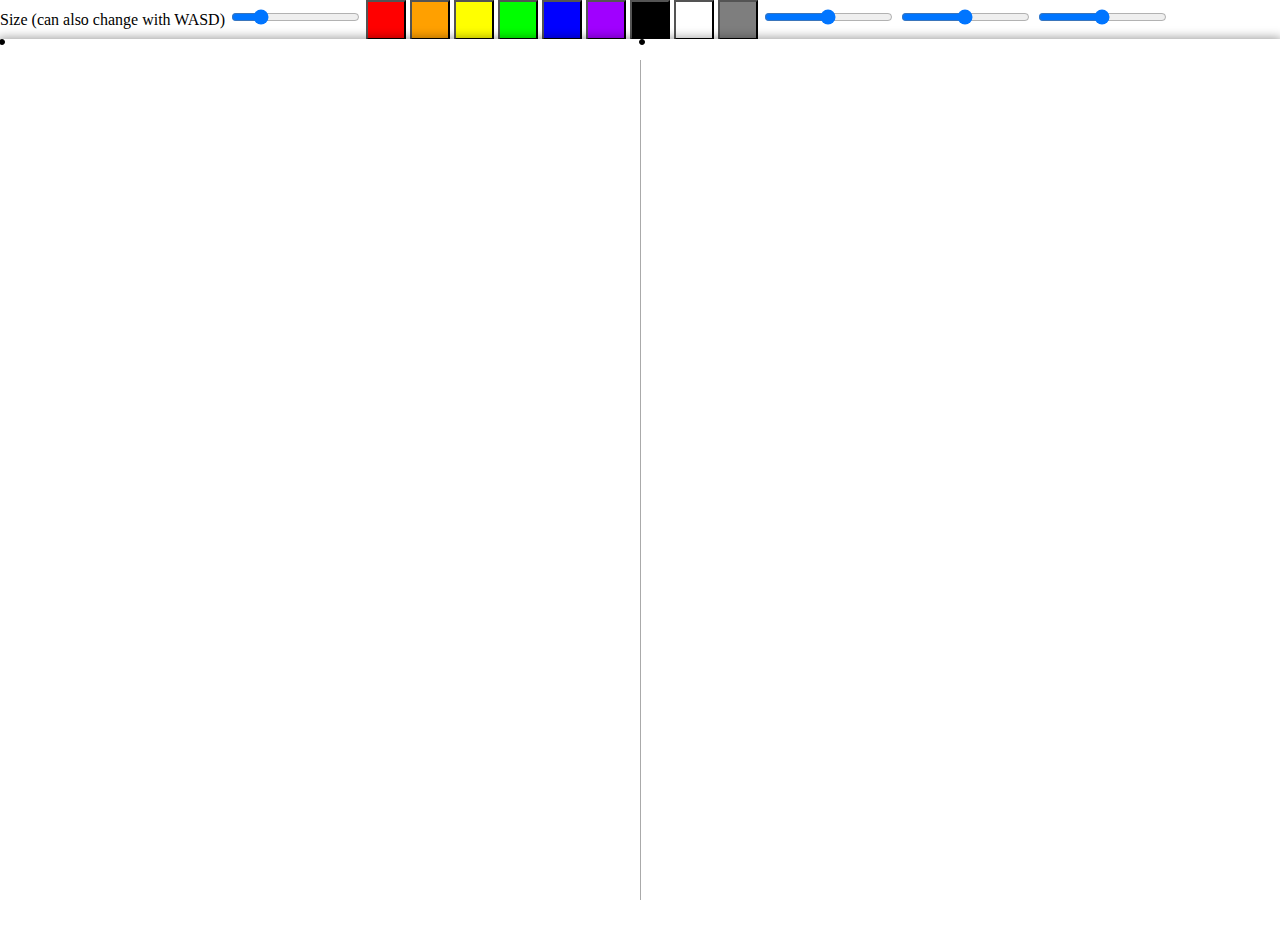
<file: 3dpaint/index.html>
<!DOCTYPE html>
<html>
<head>
	<title>3D Paint</title>
	<link rel="stylesheet" type="text/css" href="style.css">
	<script>
	</script>
</head>
<body>
	<div id="cursor1"></div>
	<div id="cursor2"></div>
	<div ="toolbar">
		Size (can also change with WASD)
		<input type="range" min="1" max="200" value="40" class="slider" id="sizeRanger" onInput="changeSizer(this.value)">
		<button style="background-color:#FF0000;color:#FF0000" onClick="colorchoose(this.style.color)">_</button><!--red-->
		<button style="background-color:#FFA000;color:#FFA000" onClick="colorchoose(this.style.color)">_</button><!--orange-->
		<button style="background-color:#FFFF00;color:#FFFF00" onClick="colorchoose(this.style.color)">_</button><!--yellow-->
		<button style="background-color:#00FF00;color:#00FF00" onClick="colorchoose(this.style.color)">_</button><!--green-->
		<button style="background-color:#0000FF;color:#0000FF" onClick="colorchoose(this.style.color)">_</button><!--blue-->
		<button style="background-color:#A000FF;color:#A000FF" onClick="colorchoose(this.style.color)">_</button><!--purple-->
		<button style="background-color:#000000;color:#000000" onClick="colorchoose(this.style.color)">_</button><!--black-->
		<button style="background-color:#FFFFFF;color:#FFFFFF" onClick="colorchoose(this.style.color)">_</button><!--white-->
		<button style="background-color:#7E7E7E;color:#7E7E7E" onClick="colorchoose(this.style.color)" id="changer">_</button><!--changer-->
		<input type="range" min="0" max="255" value="126" class="slider" id="redRanger" onInput="changeRanger()">
		<input type="range" min="0" max="255" value="126" class="slider" id="greenRanger" onInput="changeRanger()">
		<input type="range" min="0" max="255" value="126" class="slider" id="blueRanger" onInput="changeRanger()">
	</div>
	<canvas id="canvas" tabindex="1"></canvas>
	<script src="main.js"></script>
</body>
</html>
</file>
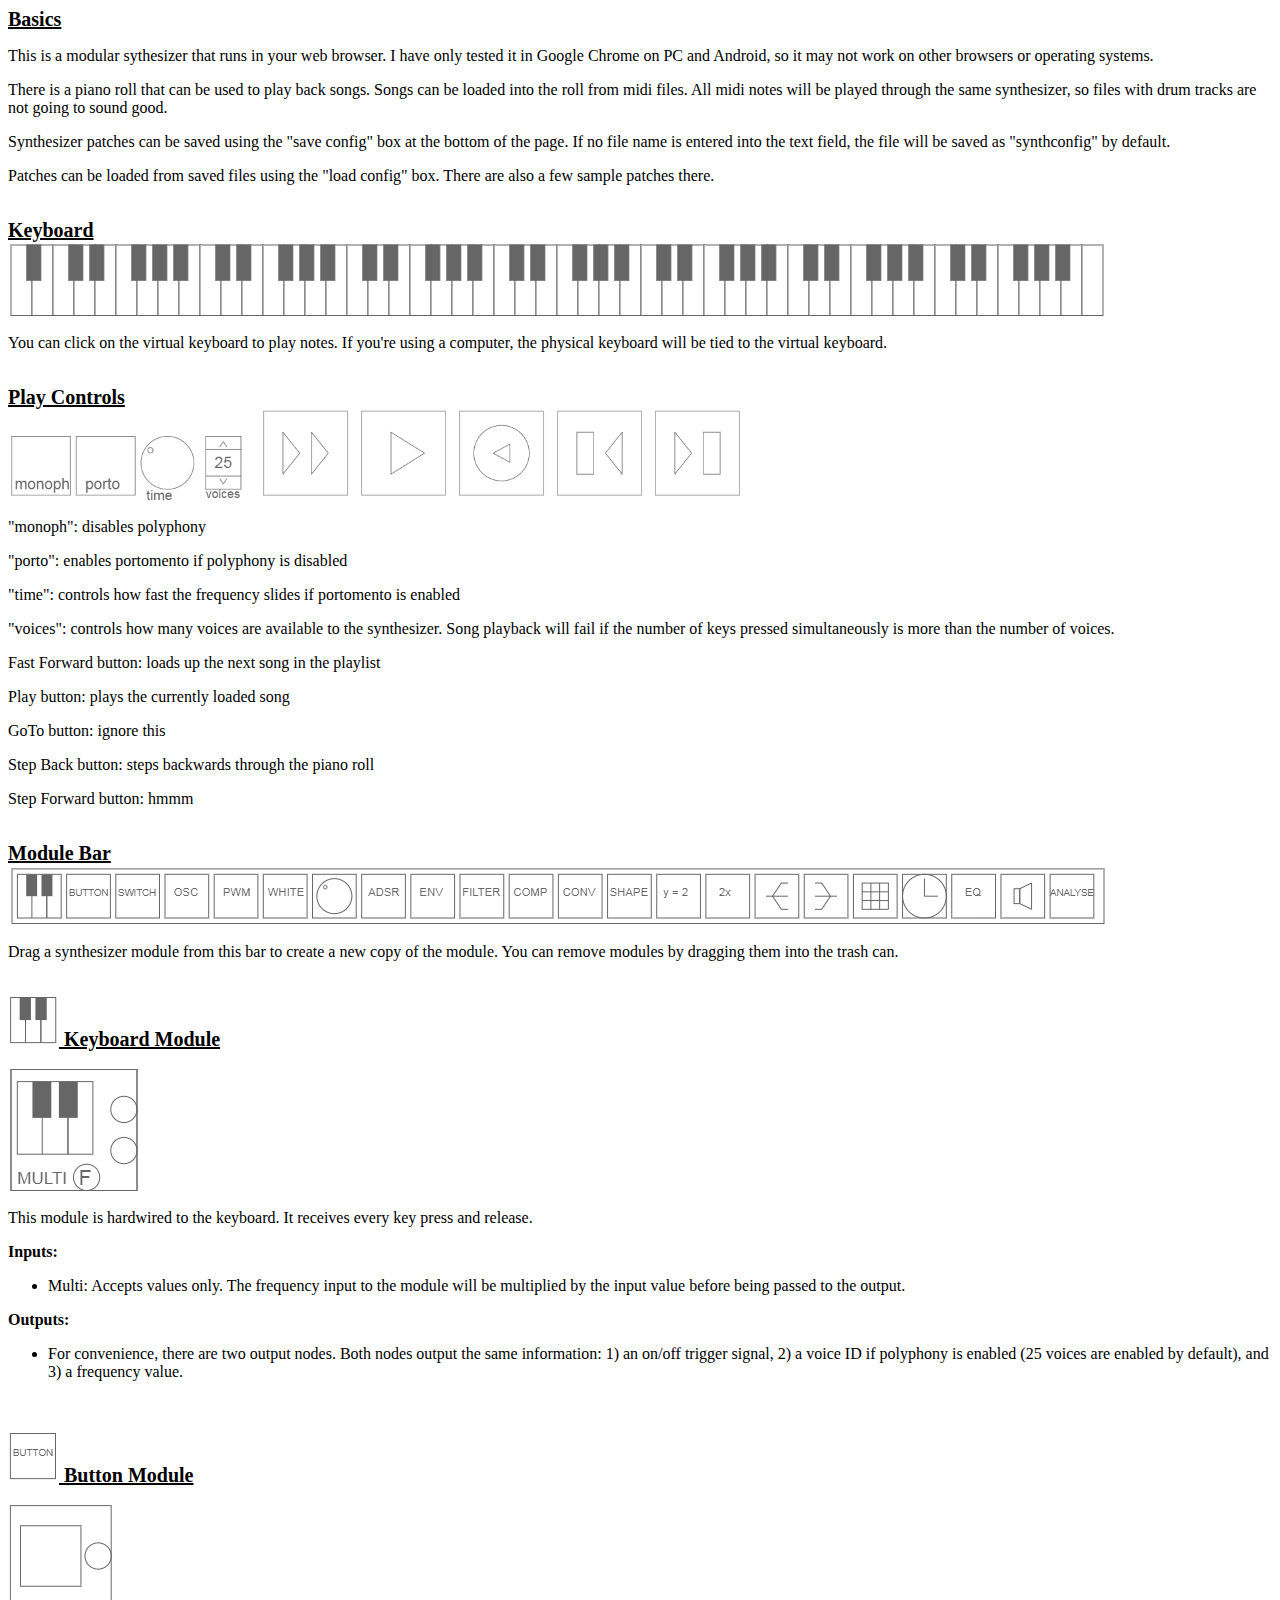
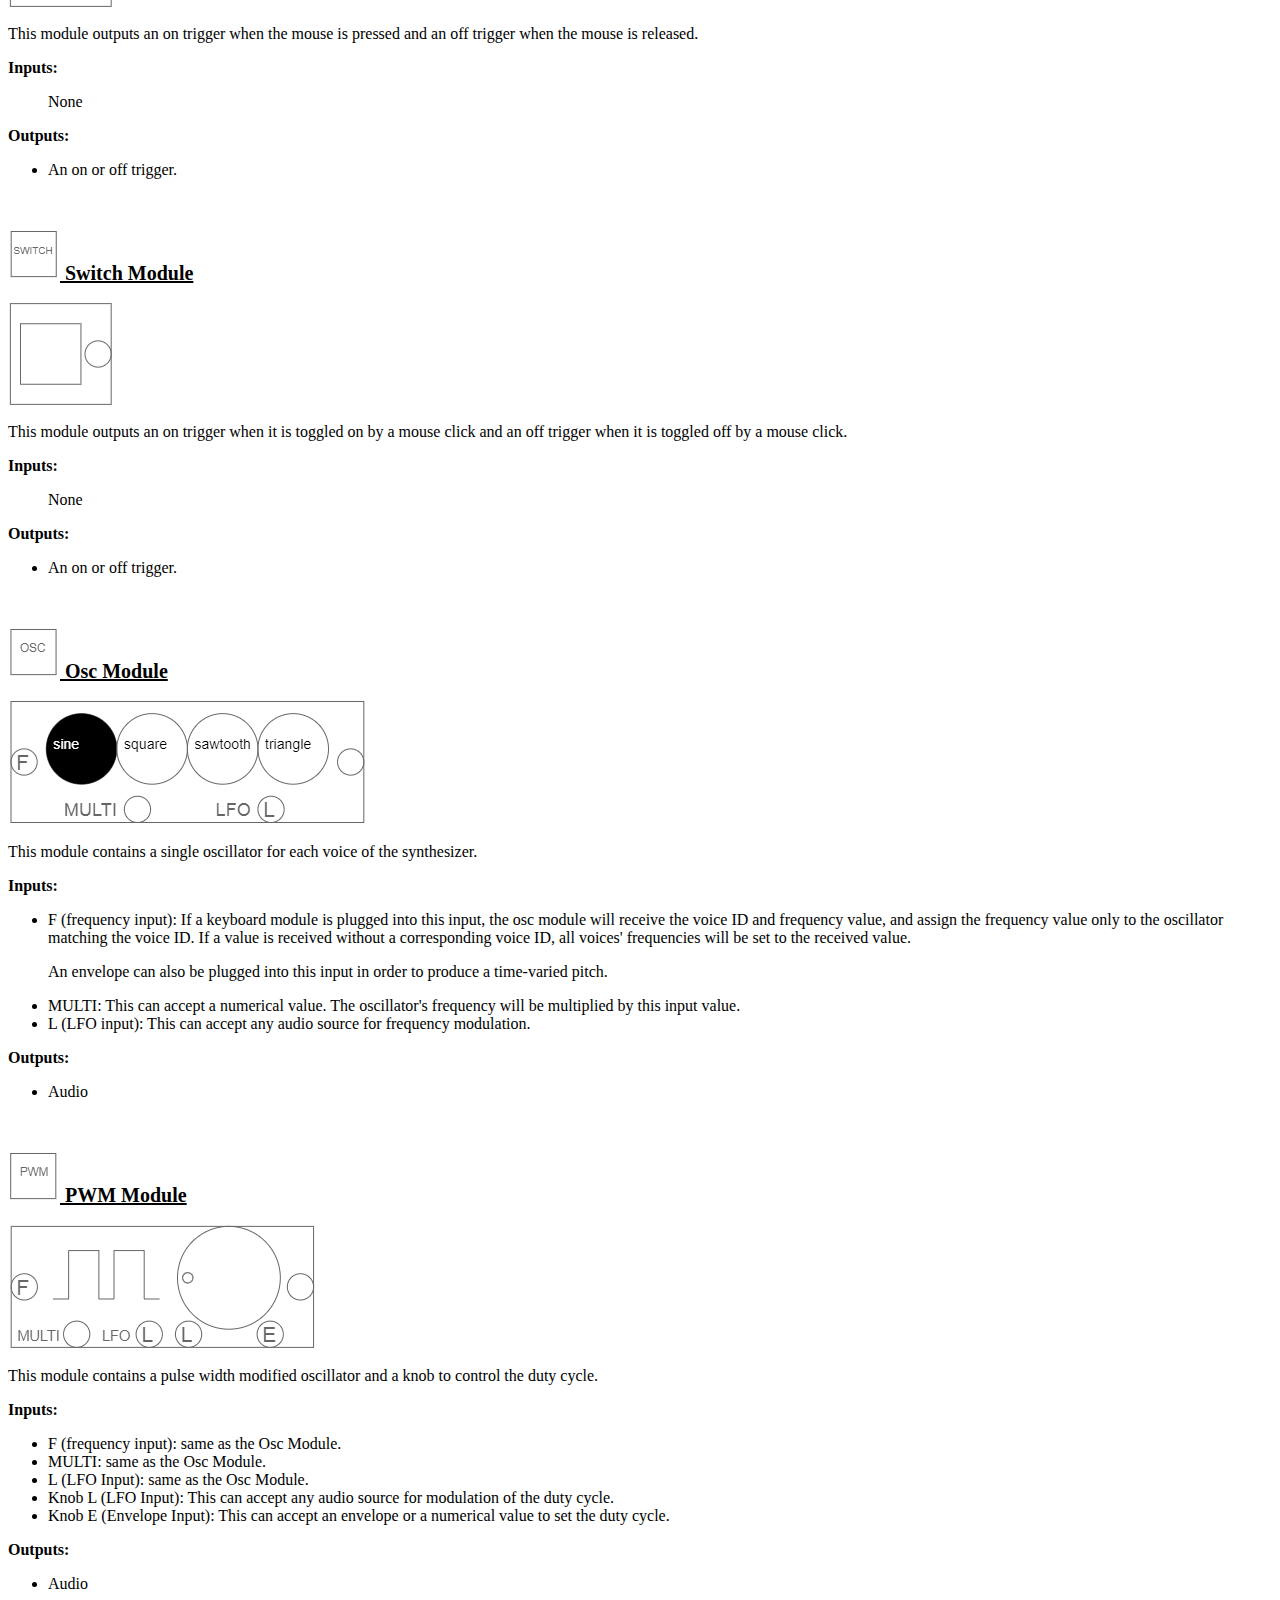
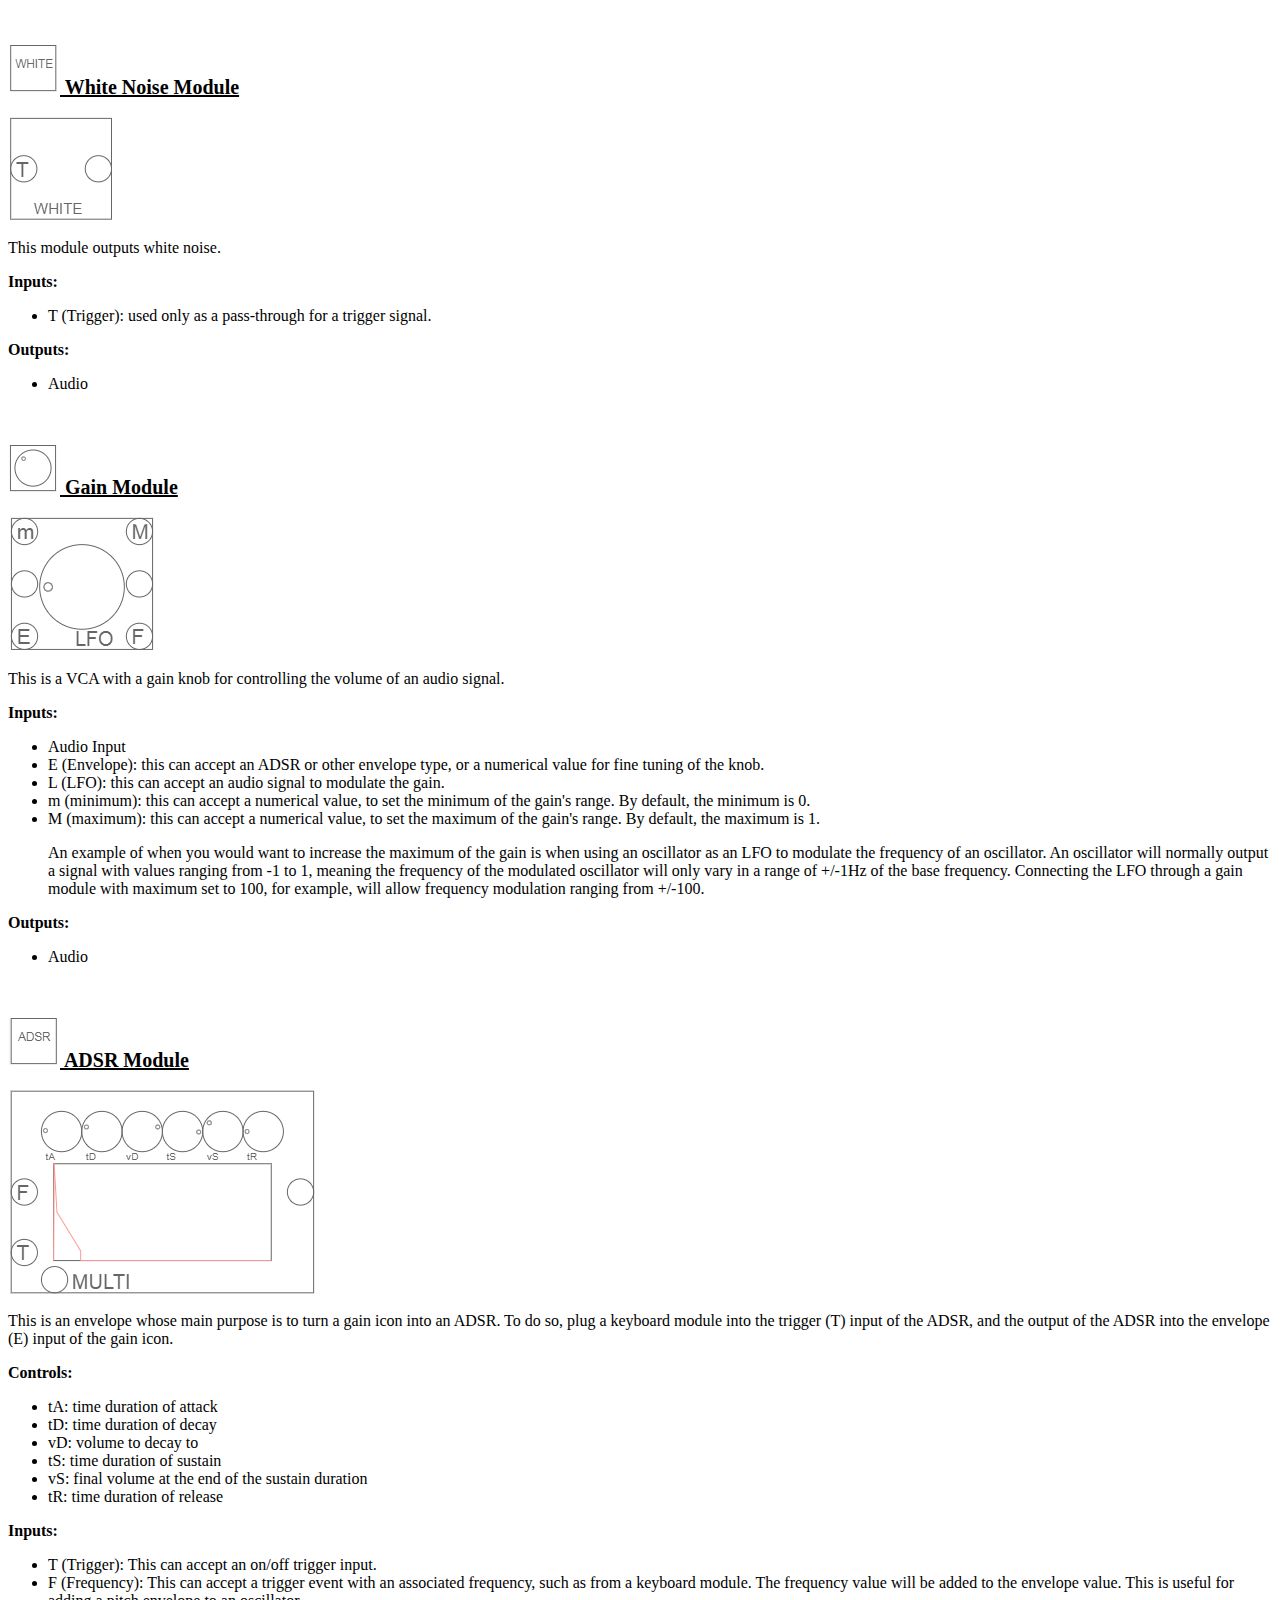
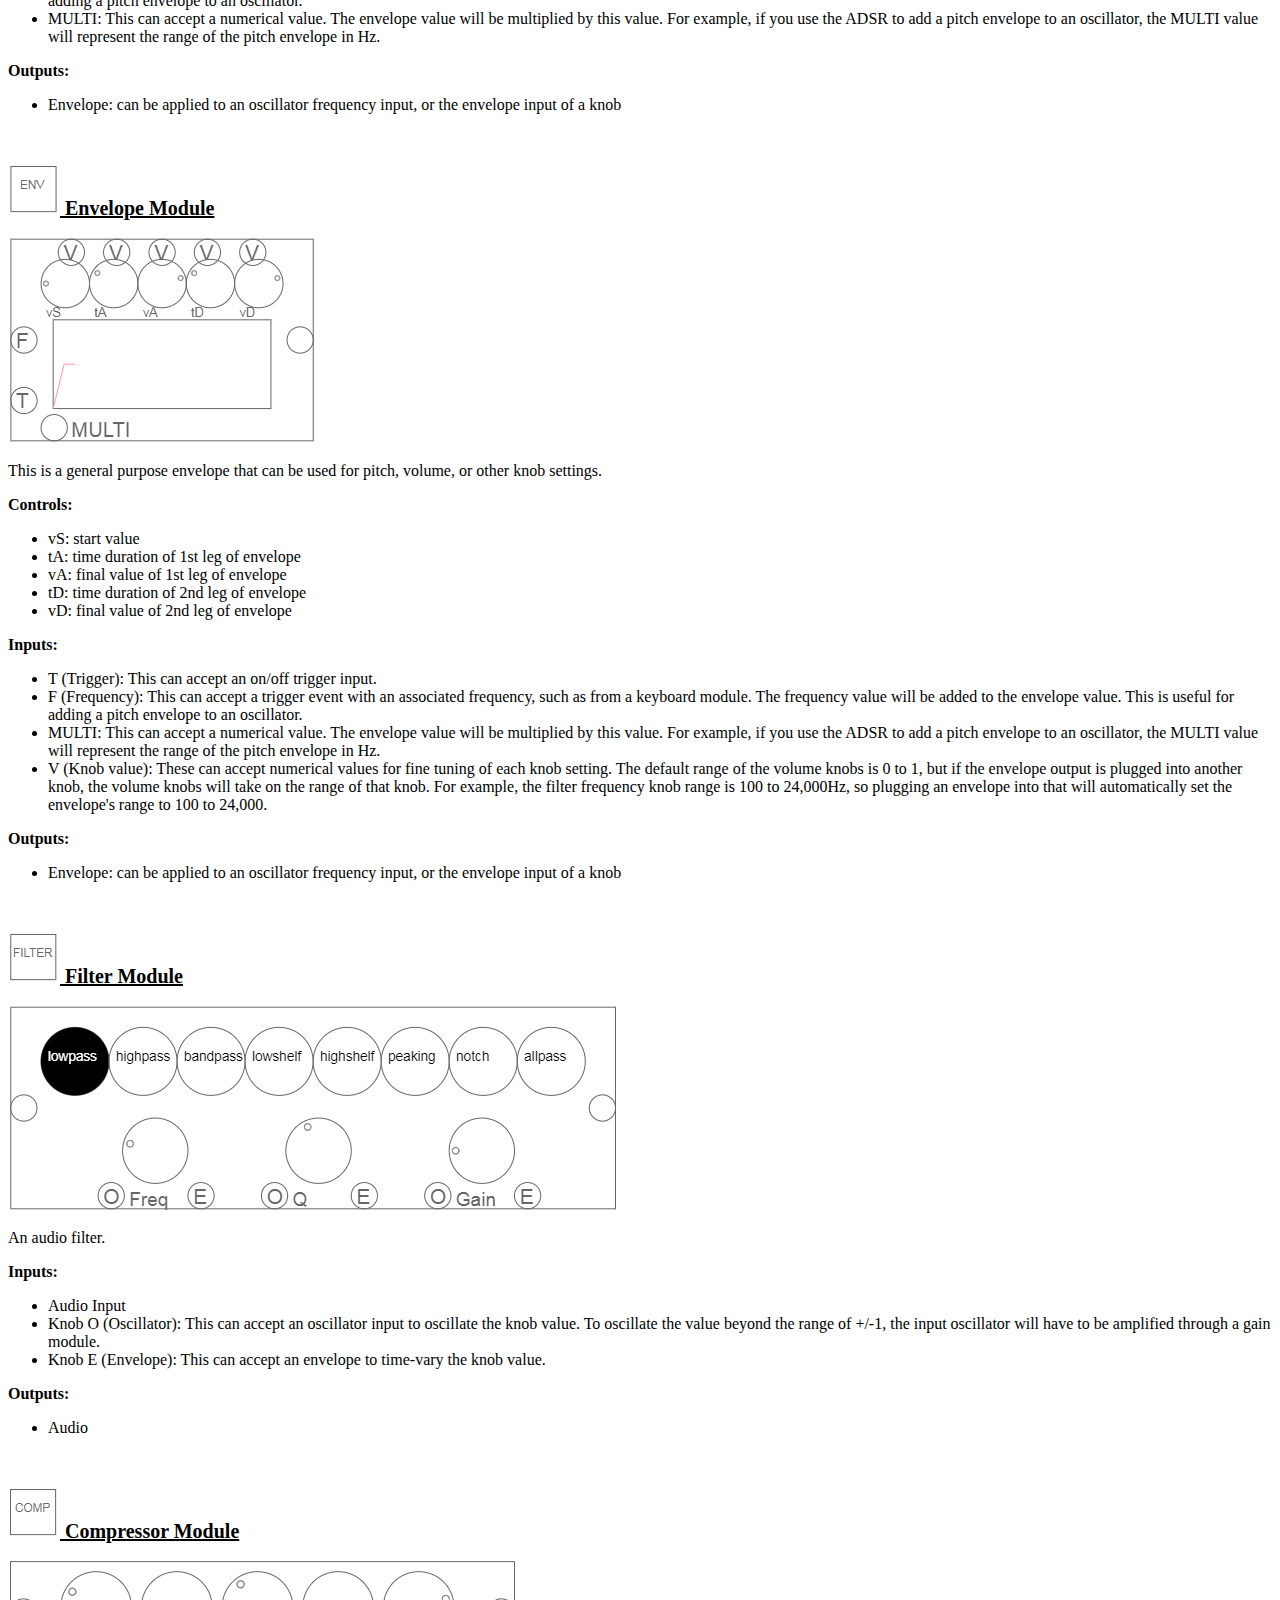
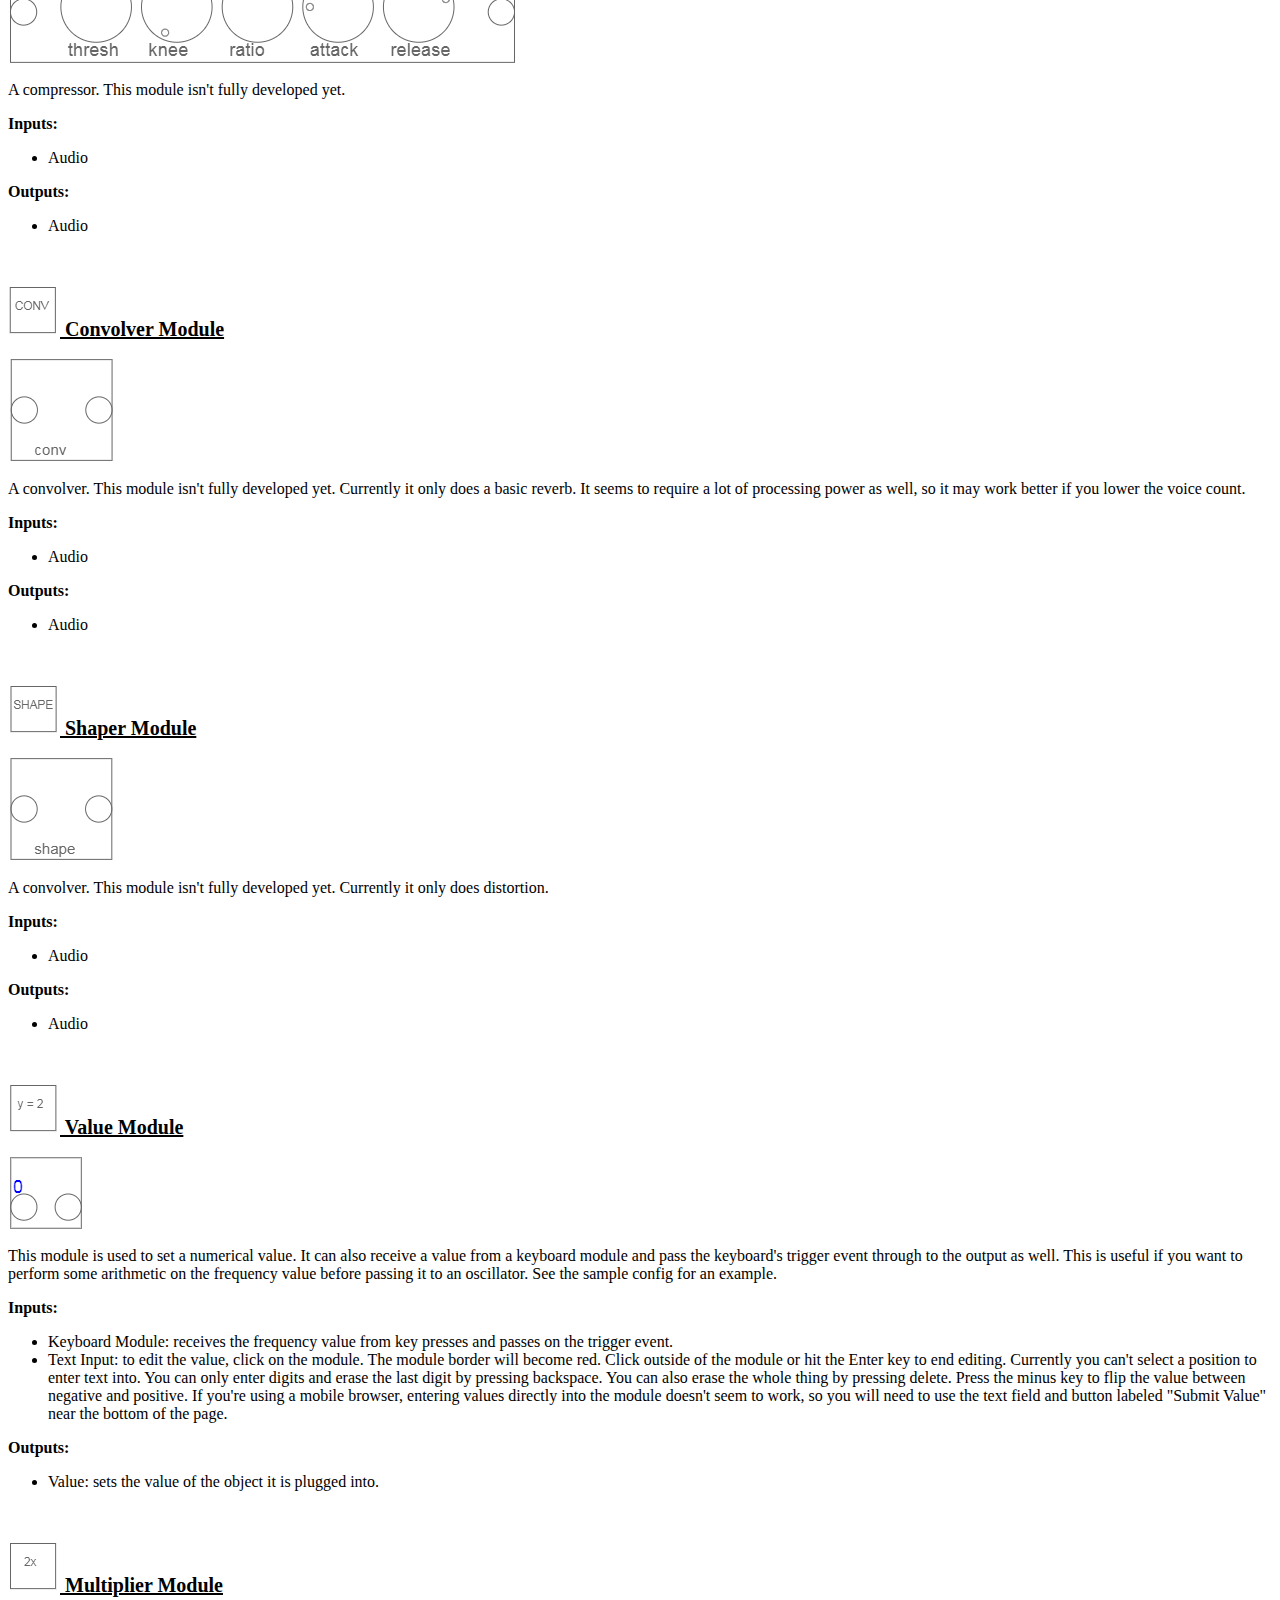
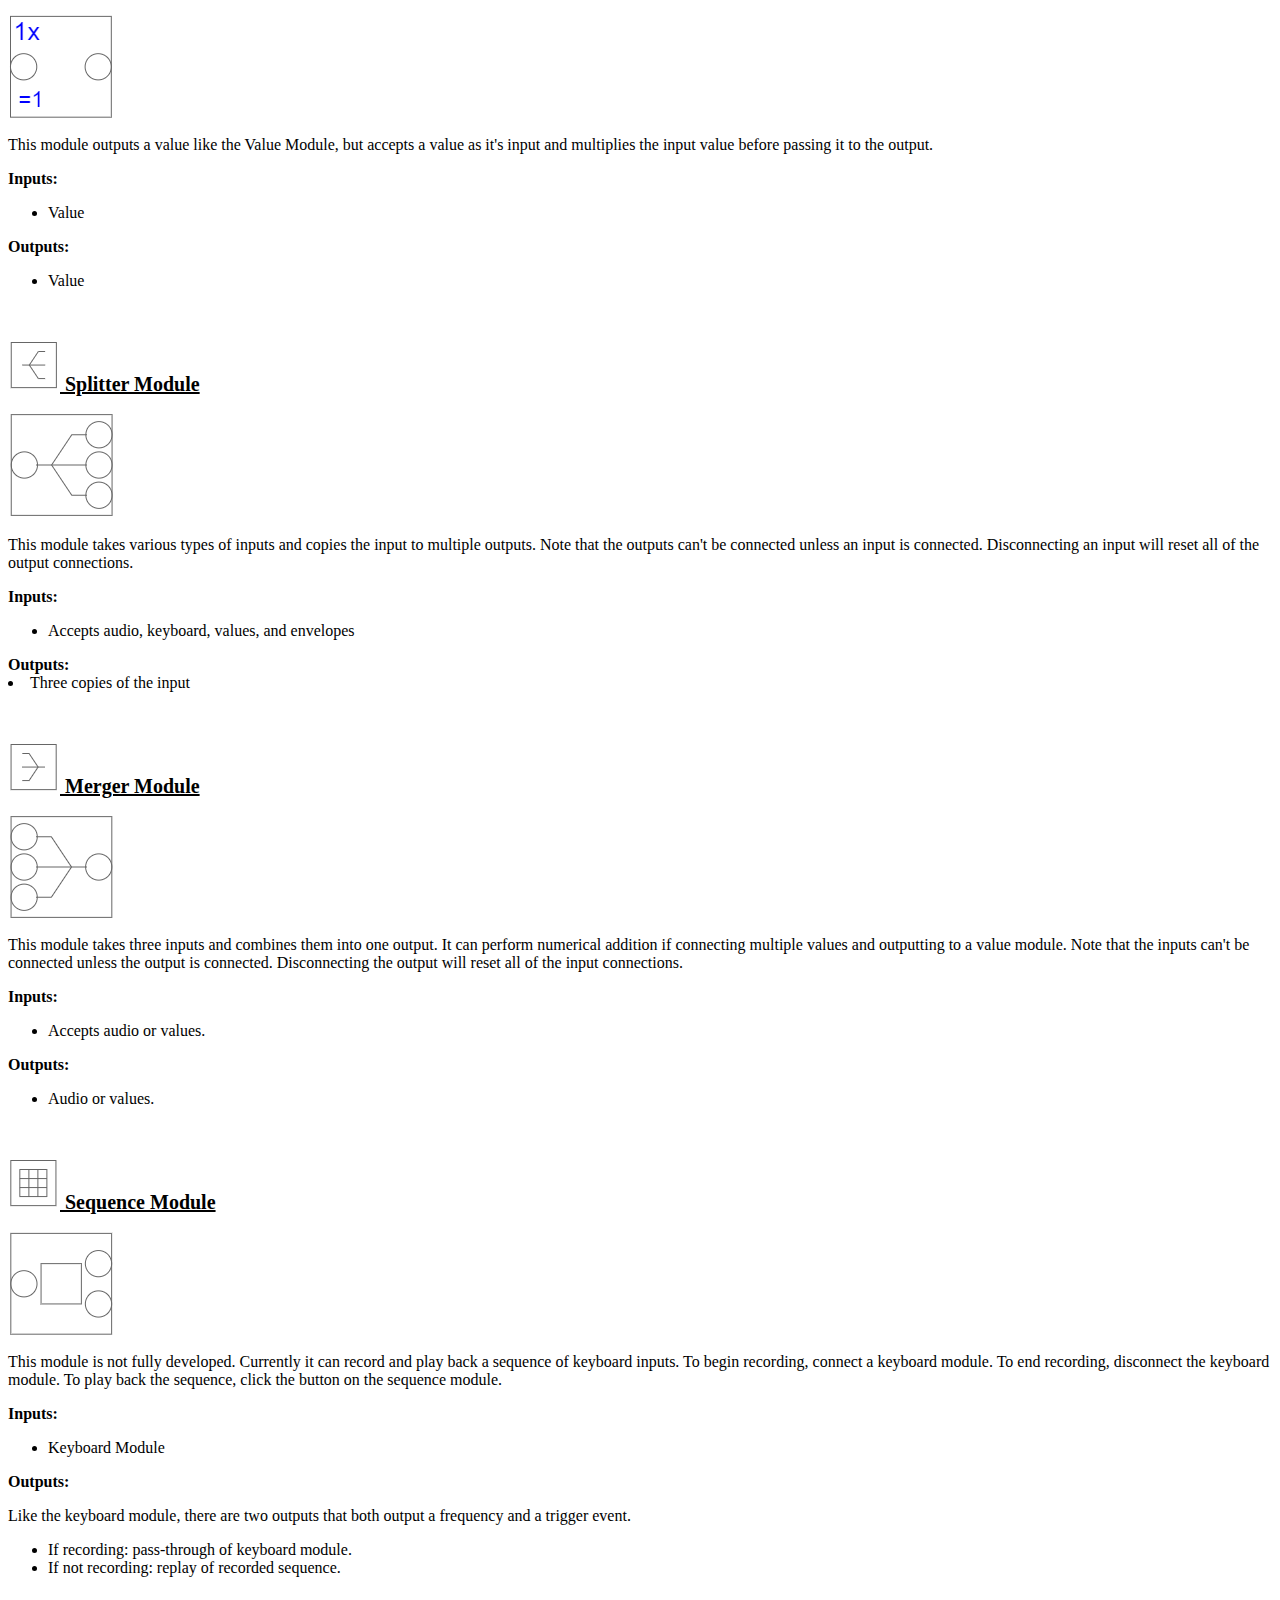
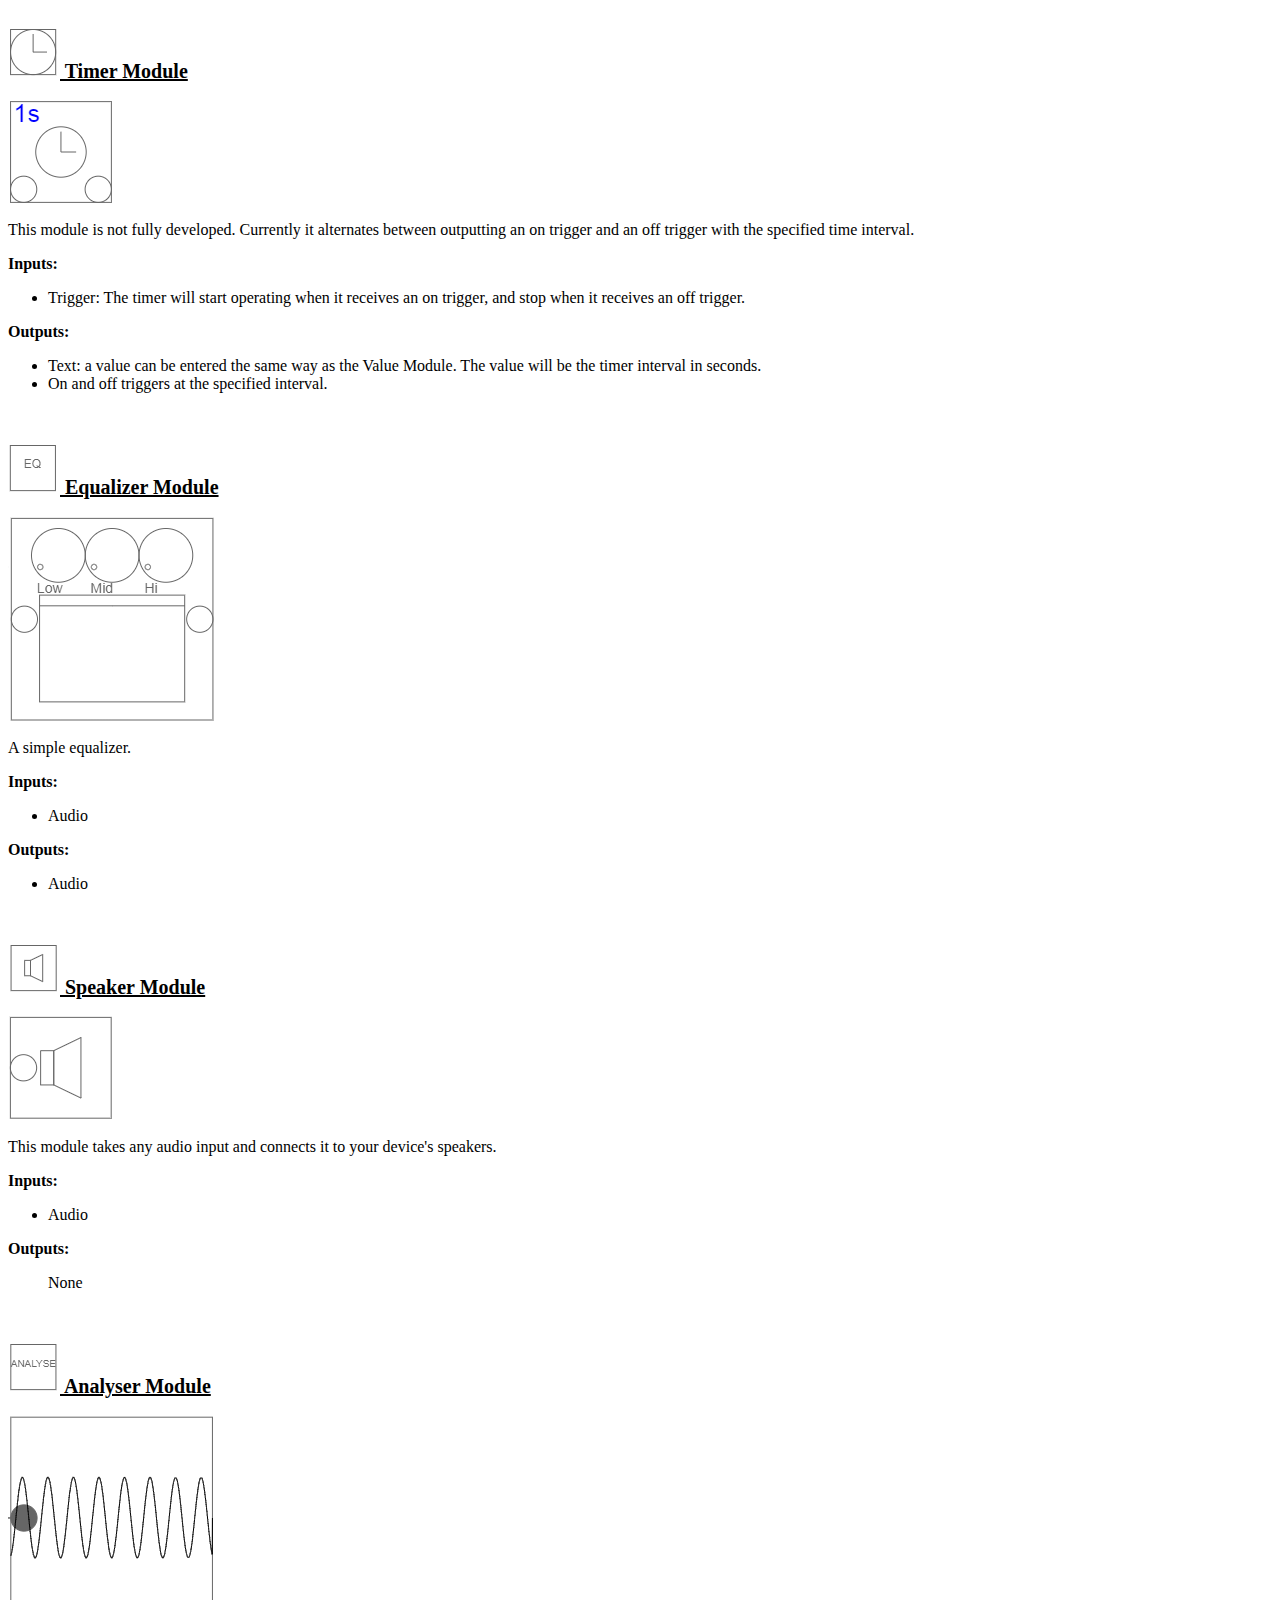
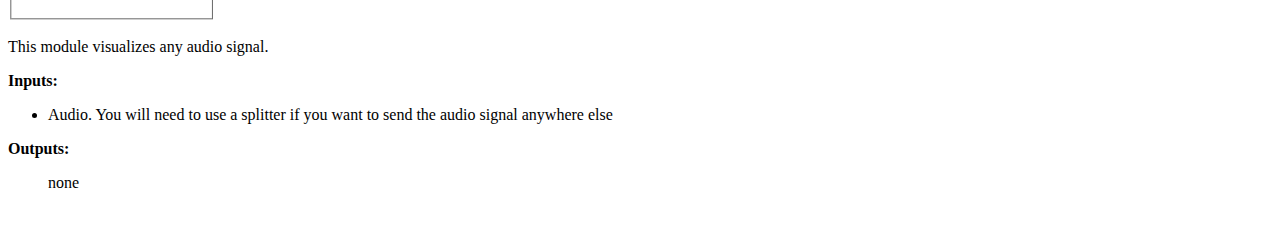
<file: man/synthmanual.html>
<html>
<head>
<script>
</script>
<style>
ul {
    list-style-type: disc;
}

div.modicon {
	font-size: 20px;
	font-weight: bold;
	text-decoration: underline;
}

div.description, div.inputs, div.outputs {
	font-size: 16px;
}

div.io {
	font-weight: bold;
}

</style>
<body>
	<div class="modicon">
		Basics
	</div>
		<p>This is a modular sythesizer that runs in your web browser. I have only tested it in Google Chrome
		on PC and Android, so it may not work on other browsers or operating systems.
		<p>There is a piano roll
		that can be used to play back songs. Songs can be loaded into the roll from midi files. All midi notes
		will be played through the same synthesizer, so files with drum tracks are not going to sound good.
		<p>Synthesizer patches can be saved using the "save config" box at the bottom of the page. If
		no file name is entered into the text field, the file will be saved as "synthconfig" by default.
		<p>Patches can be loaded from saved files using the "load config" box. There are also a few sample
		patches there.
		
	<br><br>
	<div class="modicon">
		Keyboard<br>
		<img src="keyboard.png">
	</div>
	<p>You can click on the virtual keyboard to play notes. If you're using a computer, the physical keyboard
	will be tied to the virtual keyboard.
	<br><br>
	<div class="modicon">
		Play Controls<br>
		<img src="playbar.png">
	</div>
	<p>"monoph": disables polyphony
	<p>"porto": enables portomento if polyphony is disabled
	<p>"time": controls how fast the frequency slides if portomento is enabled
	<p>"voices": controls how many voices are available to the synthesizer. Song playback will
	fail if the number of keys pressed simultaneously is more than the number of voices.
	<p>Fast Forward button: loads up the next song in the playlist
	<p>Play button: plays the currently loaded song
	<p>GoTo button: ignore this
	<p>Step Back button: steps backwards through the piano roll
	<p>Step Forward button: hmmm
	<br><br>
	<div class="modicon">
		Module Bar<br>
		<img src="modbar.png">
	</div>
	<p>Drag a synthesizer module from this bar to create a new copy of the module. You can remove
	modules by dragging them into the trash can.
	<br><br>
	<div class="modicon">
		<img src="keymodicon.png">
		Keyboard Module
	</div><p>
	<div class="modimage">
		<img src="keymod.png">
	</div><p>
	<div class="description">
		This module is hardwired to the keyboard. It receives every key press and release.
	</div><p>	
	<div class="io">Inputs:</div>
	<div class="inputs"><ul>
		<li>Multi: Accepts values only. The frequency input to the module will be multiplied by the input value
		before being passed to the output.</li>
	</ul></ul></div><p>
	<div class="io">Outputs:</div>
	<div class="outputs"><ul>
		<li>For convenience, there are two output nodes. Both nodes output the same information: 1) an on/off trigger
		signal, 2) a voice ID if polyphony is enabled (25 voices are enabled by default), and 3) a frequency value.</li>
	</ul></div><p>
	<br>
	
	<div class="modicon">
		<img src="buttonicon.png">
		Button Module
	</div><p>
	<div class="modimage">
		<img src="btnmod.png">
	</div><p>
	<div class="description">
		This module outputs an on trigger when the mouse is pressed and an off trigger when the mouse is released.
	</div><p>
	<div class="io">Inputs:</div>
	<div class="inputs"><ul>
		None
	</ul></div><p>
	<div class="io">Outputs:</div>
	<div class="outputs"><ul>
		<li>An on or off trigger.</li>
	</ul></div><p>
	<br>
	
	<div class="modicon">
		<img src="switchicon.png">
		Switch Module
	</div><p>
	<div class="modimage">
		<img src="switchmod.png">
	</div><p>
	<div class="description">
		This module outputs an on trigger when it is toggled on by a mouse click and an off trigger when it
		is toggled off by a mouse click.
	</div><p>
	<div class="io">Inputs:</div>
	<div class="inputs"><ul>
		None
	</ul></div><p>
	<div class="io">Outputs:</div>
	<div class="outputs"><ul>
		<li>An on or off trigger.</li>
	</ul></div><p>
	<br>
	
	<div class="modicon">
		<img src="oscicon.png">
		Osc Module
	</div><p>
	<div class="modimage">
		<img src="oscmod.png">
	</div><p>
	<div class="description">
		This module contains a single oscillator for each voice of the synthesizer.
	</div><p>
	<div class="io">Inputs:</div>
	<div class="inputs"><ul>
		<li>F (frequency input): If a keyboard module is plugged into this input, the osc module will receive
		the voice ID and frequency value, and assign the frequency value only to the oscillator matching
		the voice ID. If a value is received without a corresponding voice ID, all voices' frequencies will
		be set to the received value.
		<p>An envelope can also be plugged into this input in order to produce a time-varied pitch.
		</li>
		<li>MULTI: This can accept a numerical value. The oscillator's frequency will be multiplied
		by this input value.</li>
		<li>L (LFO input): This can accept any audio source for frequency modulation.</li>
	</ul></div><p>
	<div class="io">Outputs:</div>
	<div class="outputs"><ul>
		<li>Audio</li>
	</ul></div><p>
	<br>
	
	<div class="modicon">
		<img src="pwmicon.png">
		PWM Module
	</div><p>
	<div class="modimage">
		<img src="pwmmod.png">
	</div><p>
	<div class="description">
		This module contains a pulse width modified oscillator and a knob to control the duty cycle.
	</div><p>
	<div class="io">Inputs:</div>
	<div class="inputs"><ul>
		<li>F (frequency input): same as the Osc Module.</li>
		<li>MULTI: same as the Osc Module.</li>
		<li>L (LFO Input): same as the Osc Module.</li>
		<li>Knob L (LFO Input): This can accept any audio source for modulation of the duty cycle.</li>
		<li>Knob E (Envelope Input): This can accept an envelope or a numerical value to set the duty cycle.</li>
	</ul></div><p>
	<div class="io">Outputs:</div>
	<div class="outputs"><ul>
		<li>Audio</li>
	</ul></div><p>
	<br>
	
	<div class="modicon">
		<img src="whiteicon.png">
		White Noise Module
	</div><p>
	<div class="modimage">
		<img src="whitemod.png">
	</div><p>
	<div class="description">
		This module outputs white noise.
	</div><p>
	<div class="io">Inputs:</div>
	<div class="inputs"><ul>
		<li>T (Trigger): used only as a pass-through for a trigger signal.</li>
	</ul></div><p>
	<div class="io">Outputs:</div>
	<div class="outputs"><ul>
		<li>Audio</li>
	</ul></div><p>
	<br>
	
	<div class="modicon">
		<img src="gainicon.png">
		Gain Module
	</div><p>
	<div class="modimage">
		<img src="gainmod.png">
	</div><p>
	<div class="description">
		This is a VCA with a gain knob for controlling the volume of an audio signal. 
	</div><p>
	<div class="io">Inputs:</div>
	<div class="inputs"><ul>
		<li>Audio Input</li>
		<li>E (Envelope): this can accept an ADSR or other envelope type, or a numerical value for fine
		tuning of the knob.</li>
		<li>L (LFO): this can accept an audio signal to modulate the gain.</li>
		<li>m (minimum): this can accept a numerical value, to set the minimum of the gain's range.
		By default, the minimum is 0.</li>
		<li>M (maximum): this can accept a numerical value, to set the maximum of the gain's range.
		By default, the maximum is 1.
		<p>An example of when you would want to increase the maximum of the gain is when using an
		oscillator as an LFO to modulate the frequency of an oscillator. An oscillator will normally
		output a signal with values ranging from -1 to 1, meaning the frequency of the modulated
		oscillator will only vary in a range of +/-1Hz of the base frequency. Connecting the LFO through
		a gain module with maximum set to 100, for example, will allow frequency modulation ranging from +/-100.
	</ul></div><p>
	<div class="io">Outputs:</div>
	<div class="outputs"><ul>
		<li>Audio</li>
	</ul></div><p>
	<br>
	
	<div class="modicon">
		<img src="adsricon.png">
		ADSR Module
	</div><p>
	<div class="modimage">
		<img src="adsrmod.png">
	</div><p>
	<div class="description">
		This is an envelope whose main purpose is to turn a gain icon into an ADSR. To do so, plug
		a keyboard module into the trigger (T) input of the ADSR, and the output of the ADSR into the
		envelope (E) input of the gain icon.
	</div><p>
	<div class="io">Controls:</div>
	<div class="controls"><ul>
		<li>tA: time duration of attack</li>
		<li>tD: time duration of decay</li>
		<li>vD: volume to decay to</li>
		<li>tS: time duration of sustain</li>
		<li>vS: final volume at the end of the sustain duration</li>
		<li>tR: time duration of release</li>
	</ul></div>
	<div class="io">Inputs:</div>
	<div class="inputs"><ul>
		<li>T (Trigger): This can accept an on/off trigger input.</li>
		<li>F (Frequency): This can accept a trigger event with an associated frequency, such as from a
		keyboard module. The frequency value will be added to the envelope value. This is useful for
		adding a pitch envelope to an oscillator.</li>
		<li>MULTI: This can accept a numerical value. The envelope value will be multiplied by this value.
		For example, if you use the ADSR to add a pitch envelope to an oscillator, the MULTI value will
		represent the range of the pitch envelope in Hz.</li>
	</ul></div><p>
	<div class="io">Outputs:</div>
	<div class="outputs"><ul>
		<li>Envelope: can be applied to an oscillator frequency input, or the envelope input of a knob</li>
	</ul></div><p>
	<br>
	
	<div class="modicon">
		<img src="envicon.png">
		Envelope Module
	</div><p>
	<div class="modimage">
		<img src="envmod.png">
	</div><p>
	<div class="description">
		This is a general purpose envelope that can be used for pitch, volume, or other knob settings.
	</div><p>
	<div class="io">Controls:</div>
	<div class="controls"><ul>
		<li>vS: start value</li>
		<li>tA: time duration of 1st leg of envelope </li>
		<li>vA: final value of 1st leg of envelope</li>
		<li>tD: time duration of 2nd leg of envelope</li>
		<li>vD: final value of 2nd leg of envelope</li>
	</ul></div>
	<div class="io">Inputs:</div>
	<div class="inputs"><ul>
		<li>T (Trigger): This can accept an on/off trigger input.</li>
		<li>F (Frequency): This can accept a trigger event with an associated frequency, such as from a
		keyboard module. The frequency value will be added to the envelope value. This is useful for
		adding a pitch envelope to an oscillator.</li>
		<li>MULTI: This can accept a numerical value. The envelope value will be multiplied by this value.
		For example, if you use the ADSR to add a pitch envelope to an oscillator, the MULTI value will
		represent the range of the pitch envelope in Hz.</li>
		<li>V (Knob value): These can accept numerical values for fine tuning of each knob setting. The
		default range of the volume knobs is 0 to 1, but if the envelope output is plugged into another
		knob, the volume knobs will take on the range of that knob. For example, the filter frequency
		knob range is 100 to 24,000Hz, so plugging an envelope into that will automatically set the
		envelope's range to 100 to 24,000.</li>
	</ul></div><p>
	<div class="io">Outputs:</div>
	<div class="outputs"><ul>
		<li>Envelope: can be applied to an oscillator frequency input, or the envelope input of a knob</li>
	</ul></div><p>
	<br>
	
	<div class="modicon">
		<img src="filtericon.png">
		Filter Module
	</div><p>
	<div class="modimage">
		<img src="filtermod.png">
	</div><p>
	<div class="description">
		An audio filter.
	</div><p>
	<div class="io">Inputs:</div>
	<div class="inputs"><ul>
		<li>Audio Input</li>
		<li>Knob O (Oscillator): This can accept an oscillator input to oscillate the knob value. To oscillate
		the value beyond the range of +/-1, the input oscillator will have to be amplified through a gain
		module.</li>
		<li>Knob E (Envelope): This can accept an envelope to time-vary the knob value.</li>
	</ul></div><p>
	<div class="io">Outputs:</div>
	<div class="outputs"><ul>
		<li>Audio</li>
	</ul></div><p>
	<br>
	
	<div class="modicon">
		<img src="compicon.png">
		Compressor Module
	</div><p>
	<div class="modimage">
		<img src="compmod.png">
	</div><p>
	<div class="description">
		A compressor. This module isn't fully developed yet.
	</div><p>
	<div class="io">Inputs:</div>
	<div class="inputs"><ul>
		<li>Audio</li>
	</ul></div><p>
	<div class="io">Outputs:</div>
	<div class="outputs"><ul>
		<li>Audio</li>
	</ul></div><p>
	<br>
	
	<div class="modicon">
		<img src="convicon.png">
		Convolver Module
	</div><p>
	<div class="modimage">
		<img src="convmod.png">
	</div><p>
	<div class="description">
		A convolver. This module isn't fully developed yet. Currently it only does a basic reverb. It seems
		to require a lot of processing power as well, so it may work better if you lower the voice count.
	</div><p>
	<div class="io">Inputs:</div>
	<div class="inputs"><ul>
		<li>Audio</li>
	</ul></div><p>
	<div class="io">Outputs:</div>
	<div class="outputs"><ul>
		<li>Audio</li>
	</ul></div><p>
	<br>
	
	<div class="modicon">
		<img src="shapericon.png">
		Shaper Module
	</div><p>
	<div class="modimage">
		<img src="shapermod.png">
	</div><p>
	<div class="description">
		A convolver. This module isn't fully developed yet. Currently it only does distortion.
	</div><p>
	<div class="io">Inputs:</div>
	<div class="inputs"><ul>
		<li>Audio</li>
	</ul></div><p>
	<div class="io">Outputs:</div>
	<div class="outputs"><ul>
		<li>Audio</li>
	</ul></div><p>
	<br>
	
	<div class="modicon">
		<img src="valueicon.png">
		Value Module
	</div><p>
	<div class="modimage">
		<img src="valuemod.png">
	</div><p>
	<div class="description">
		This module is used to set a numerical value. It can also receive a value from a keyboard module
		and pass the keyboard's trigger event through to the output as well. This is useful if you want
		to perform some arithmetic on the frequency value before passing it to an oscillator. See the
		sample config for an example.
	</div><p>
	<div class="io">Inputs:</div>
	<div class="inputs"><ul>
		<li>Keyboard Module: receives the frequency value from key presses and passes on the
		trigger event.</li>
		<li>Text Input: to edit the value, click on the module. The module border will become red. Click
		outside of the module or hit the Enter key to end editing. Currently you can't select a position
		to enter text into. You can only enter digits and erase the last digit by pressing backspace.
		You can also erase the whole thing by pressing delete. Press the minus key to flip the value
		between negative and positive. If you're using a mobile browser, entering values directly into
		the module doesn't seem to work, so you will need to use the text
		field and button labeled "Submit Value" near the bottom of the page.
	</ul></div><p>
	<div class="io">Outputs:</div>
	<div class="outputs"><ul>
		<li>Value: sets the value of the object it is plugged into.
	</ul></div><p>
	<br>
	
	<div class="modicon">
		<img src="multiicon.png">
		Multiplier Module
	</div><p>
	<div class="modimage">
		<img src="multimod.png">
	</div><p>
	<div class="description">
		This module outputs a value like the Value Module, but accepts a value as it's input and 
		multiplies the input value before passing it to the output.
	</div><p>
	<div class="io">Inputs:</div>
	<div class="inputs"><ul>
		<li>Value</li>
	</ul></div><p>
	<div class="io">Outputs:</div>
	<div class="outputs"><ul>
		<li>Value</li>
	</ul></div><p>
	<br>
	
	<div class="modicon">
		<img src="splittericon.png">
		Splitter Module
	</div><p>
	<div class="modimage">
		<img src="splittermod.png">
	</div><p>
	<div class="description">
		This module takes various types of inputs and copies the input to multiple outputs. Note
		that the outputs can't be connected unless an input is connected. Disconnecting an input
		will reset all of the output connections.
	</div><p>
	<div class="io">Inputs:</div>
	<div class="inputs"><ul>
		<li>Accepts audio, keyboard, values, and envelopes</li>
	</ul></div><p>
	<div class="io">Outputs:</div>
		<li>Three copies of the input</li>
	<div class="outputs"><ul>
	</ul></div><p>
	<br>
	
	<div class="modicon">
		<img src="mergericon.png">
		Merger Module
	</div><p>
	<div class="modimage">
		<img src="mergermod.png">
	</div><p>
	<div class="description">
		This module takes three inputs and combines them into one output. It can perform numerical 
		addition if connecting multiple values and outputting to a value module. Note that the inputs
		can't be connected unless the output is connected. Disconnecting the output will reset
		all of the input connections.
	</div><p>
	<div class="io">Inputs:</div>
	<div class="inputs"><ul>
		<li>Accepts audio or values.</li>
	</ul></div><p>
	<div class="io">Outputs:</div>
	<div class="outputs"><ul>
		<li>Audio or values.</li>
	</ul></div><p>
	<br>
	
	<div class="modicon">
		<img src="seqicon.png">
		Sequence Module
	</div><p>
	<div class="modimage">
		<img src="seqmod.png">
	</div><p>
	<div class="description">
		This module is not fully developed. Currently it can record and play back a sequence of keyboard
		inputs. To begin recording, connect a keyboard module. To end recording, disconnect the keyboard
		module. To play back the sequence, click the button on the sequence module.
	</div><p>
	<div class="io">Inputs:</div>
	<div class="inputs"><ul>
		<li>Keyboard Module</li>
	</ul></div><p>
	<div class="io">Outputs:</div>
	<div class="outputs">
		<p>
		Like the keyboard module, there are two outputs that both output a frequency and a trigger event.
		<ul>
		<li>If recording: pass-through of keyboard module.</li>
		<li>If not recording: replay of recorded sequence.</li>
	</ul></div><p>
	<br>
	
	<div class="modicon">
		<img src="timericon.png">
		Timer Module
	</div><p>
	<div class="modimage">
		<img src="timermod.png">
	</div><p>
	<div class="description">
		This module is not fully developed. Currently it alternates between outputting an on trigger and
		an off trigger with the specified time interval.
	</div><p>
	<div class="io">Inputs:</div>
	<div class="inputs"><ul>
		<li>Trigger: The timer will start operating when it receives an on trigger, and stop when
		it receives an off trigger.</li>
	</ul></div><p>
	<div class="io">Outputs:</div>
	<div class="outputs"><ul>
		<li>Text: a value can be entered the same way as the Value Module. The value will be the
		timer interval in seconds.</li>
		<li>On and off triggers at the specified interval.</li>
	</ul></div><p>
	<br>
	
	<div class="modicon">
		<img src="eqicon.png">
		Equalizer Module
	</div><p>
	<div class="modimage">
		<img src="eqmod.png">
	</div><p>
	<div class="description">
		A simple equalizer.
	</div><p>
	<div class="io">Inputs:</div>
	<div class="inputs"><ul>
		<li>Audio</li>
	</ul></div><p>
	<div class="io">Outputs:</div>
	<div class="outputs"><ul>
		<li>Audio</li>
	</ul></div><p>
	<br>
	
	<div class="modicon">
		<img src="speakericon.png">
		Speaker Module
	</div><p>
	<div class="modimage">
		<img src="speakermod.png">
	</div><p>
	<div class="description">
		This module takes any audio input and connects it to your device's speakers.
	</div><p>
	<div class="io">Inputs:</div>
	<div class="inputs"><ul>
		<li>Audio</li>
	</ul></div><p>
	<div class="io">Outputs:</div>
	<div class="outputs"><ul>
		None
	</ul></div><p>
	<br>
	
	<div class="modicon">
		<img src="analysericon.png">
		Analyser Module
	</div><p>
	<div class="modimage">
		<img src="analysermod.png">
	</div><p>
	<div class="description">
		This module visualizes any audio signal.
	</div><p>
	<div class="io">Inputs:</div>
	<div class="inputs"><ul>
		<li>Audio. You will need to use a splitter if you want to send the audio signal anywhere else</li>
	</ul></div><p>
	<div class="io">Outputs:</div>
	<div class="outputs"><ul>
		none
	</ul></div><p>
	<br>
</body>
</file>
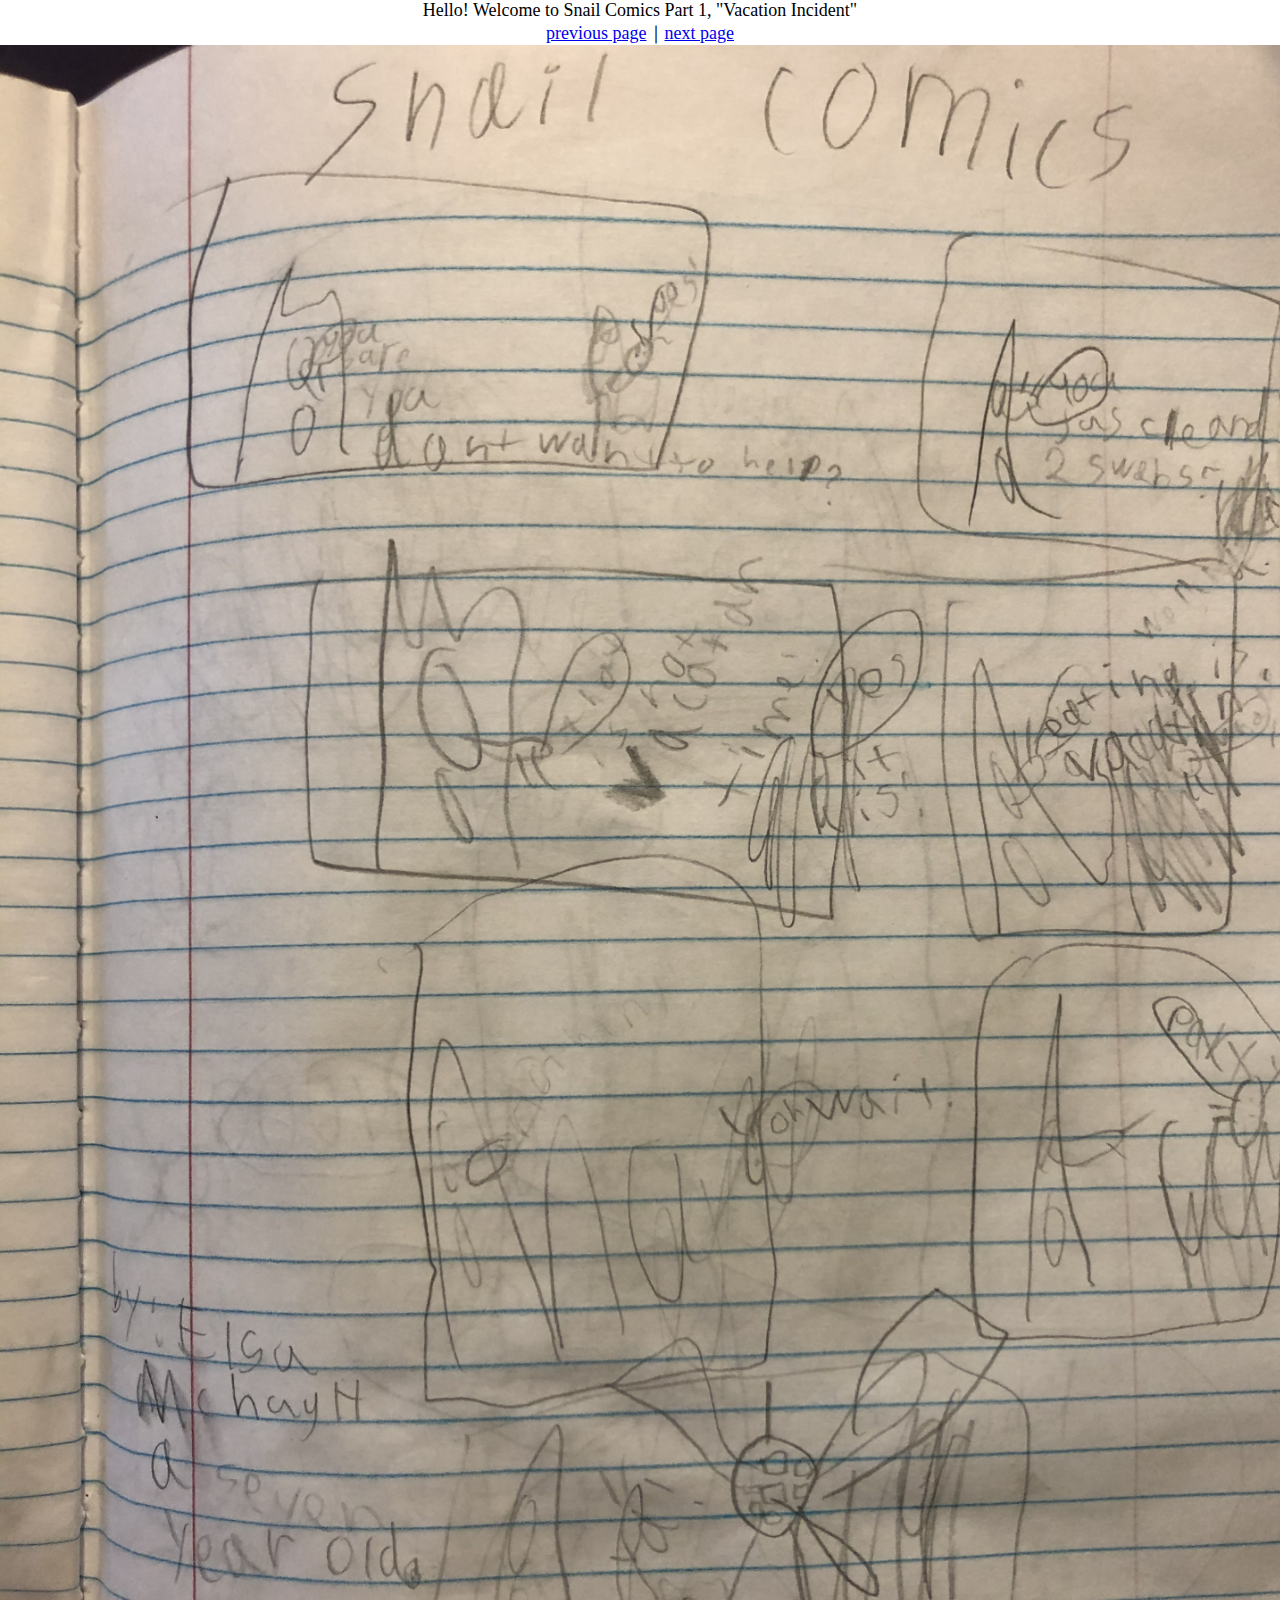
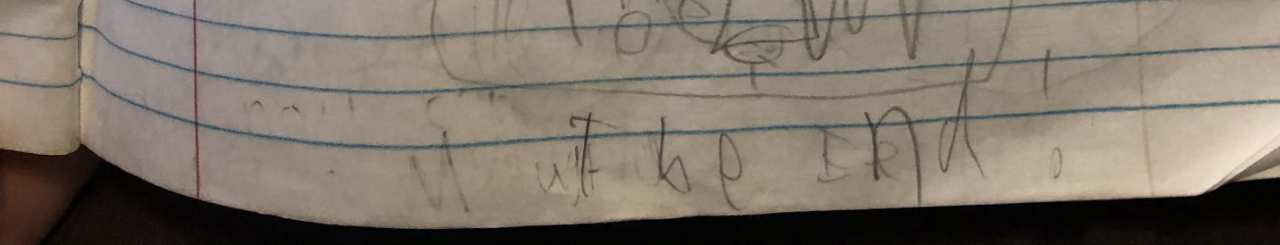
<file: snail-comics/part1.html>
<html>
<head>
    <style>
        * {
            margin: 0;
            padding: 0;
        }
        .imgbox {
            display: grid;
            height: 100%;
        }
        .center-fit {
            max-width: 200%;
            max-height: 200vh;
            margin: auto;
        }
		.center {
			text-align: center;
			font-size: large;
		}
    </style>
</head>
<body>
<div class="center">
	<p>Hello! Welcome to Snail Comics Part 1, "Vacation Incident"</p>
	<p><a href='part3-2.html'>previous page</a>｜<a href='part2-1.html'>next page</a></p>
</div>
<a href='part2-1.html'>
<div class="imgbox">
    <img class="center-fit" src='part1.jpg'>
</div>
</a>
</body>
</html>
</file>
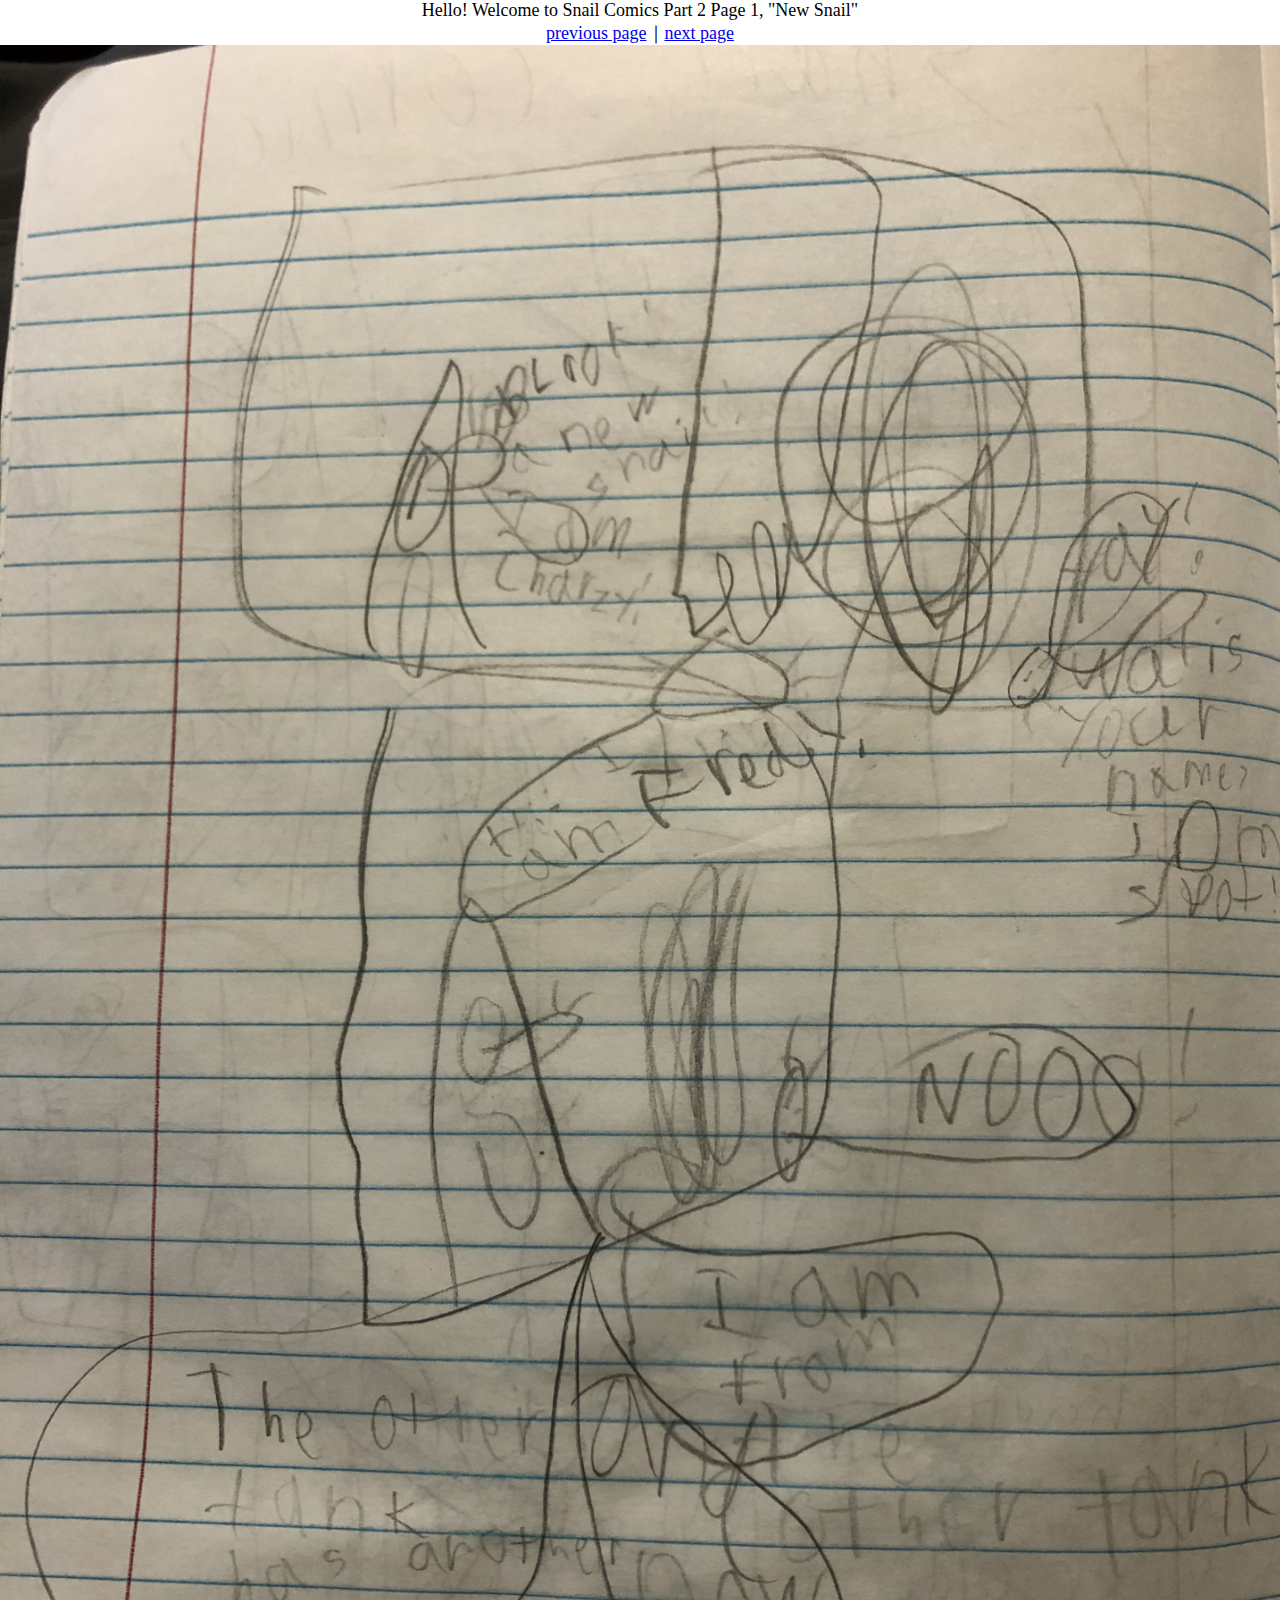
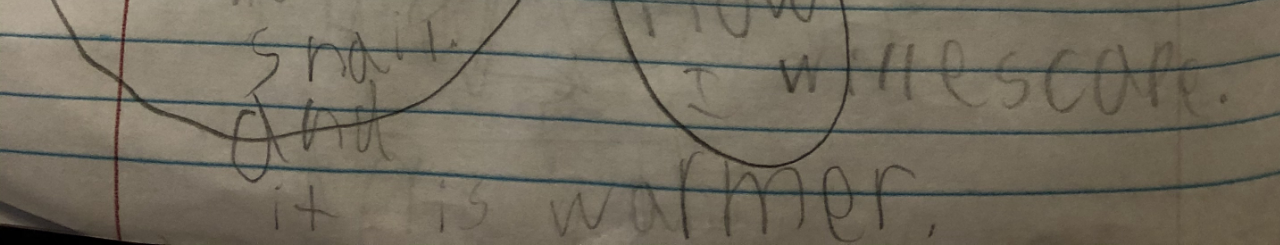
<file: snail-comics/part2-1.html>
<html>
<head>
    <style>
        * {
            margin: 0;
            padding: 0;
        }
        .imgbox {
            display: grid;
            height: 100%;
        }
        .center-fit {
            max-width: 200%;
            max-height: 200vh;
            margin: auto;
        }
		.center {
			text-align: center;
			font-size: large;
		}
    </style>
</head>
<body>
<div class="center">
	<p>Hello! Welcome to Snail Comics Part 2 Page 1, "New Snail"</p>
	<p><a href='part1.html'>previous page</a>｜<a href='part2-2.html'>next page</a></p>
</div>
<a href='part2-2.html'>
<div class="imgbox">
    <img class="center-fit" src='part2-1.jpg'>
</div>
</a>
</body>
</html>
</file>
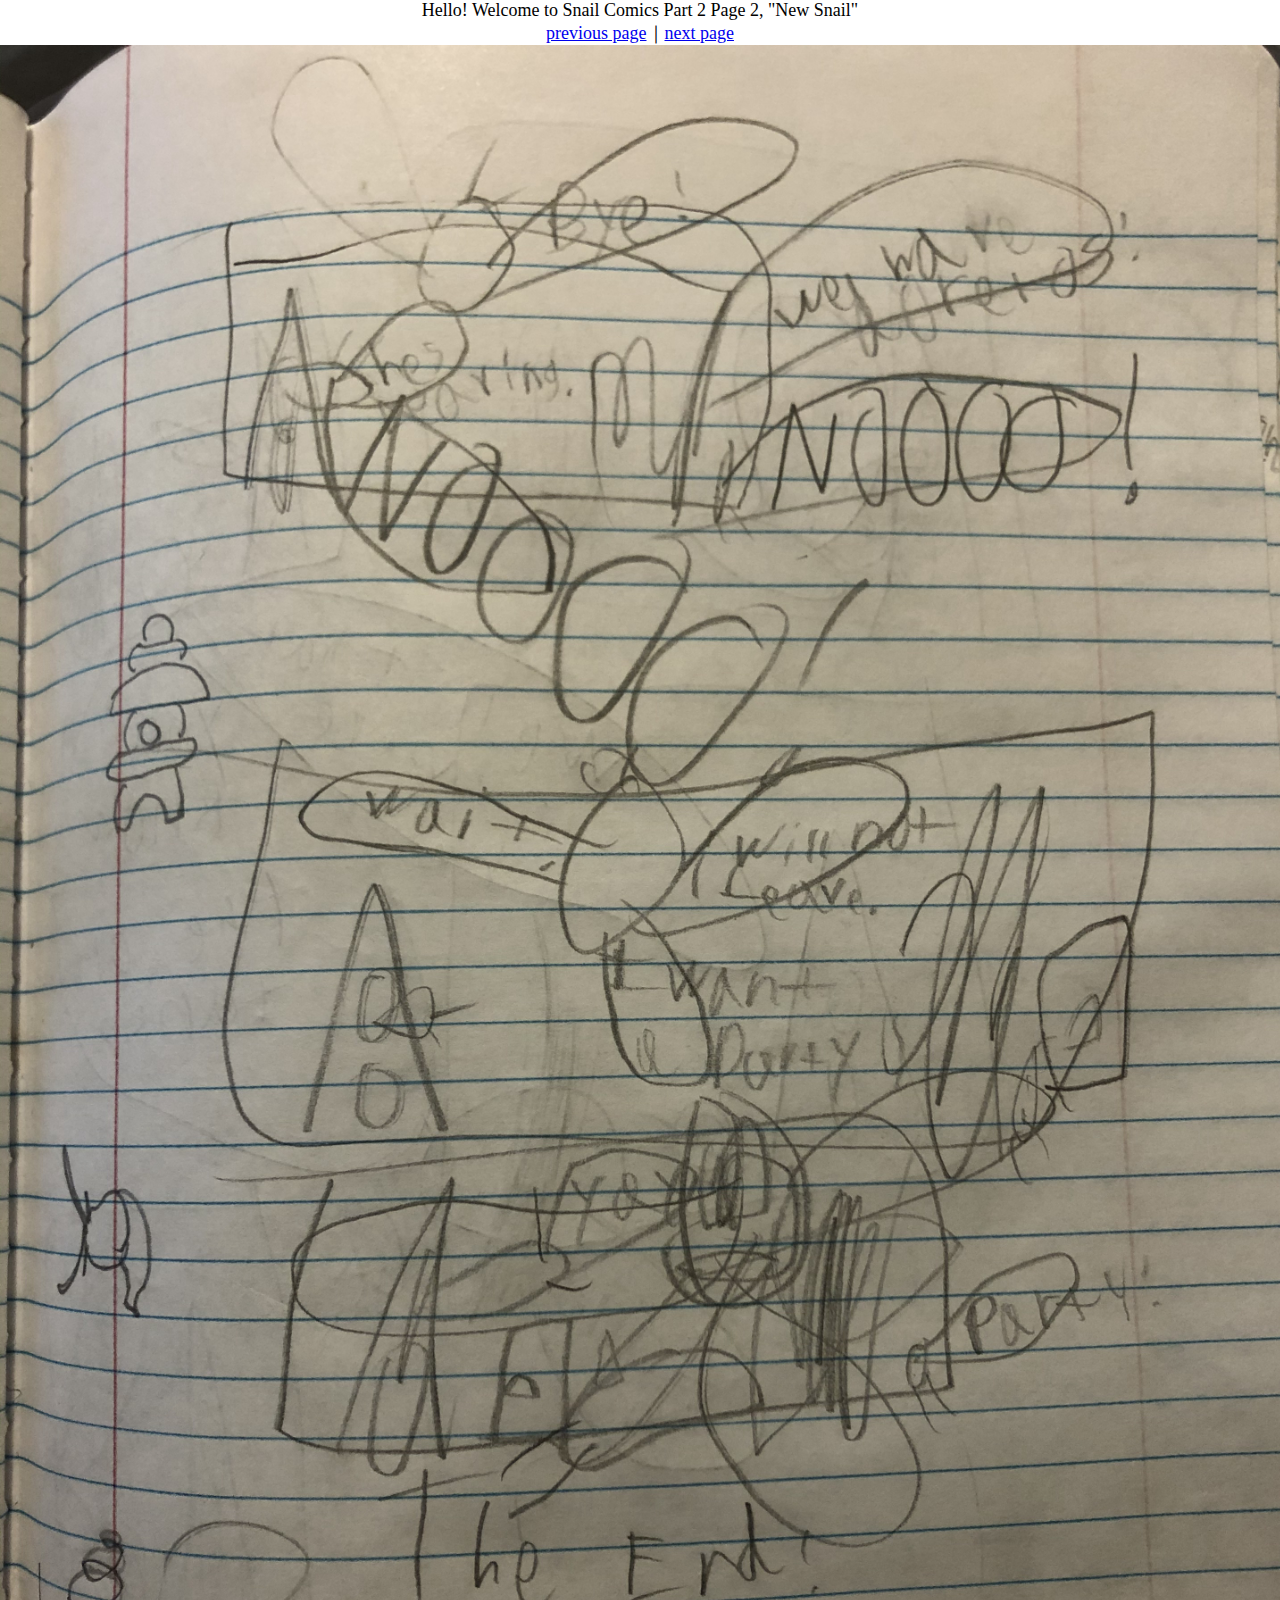
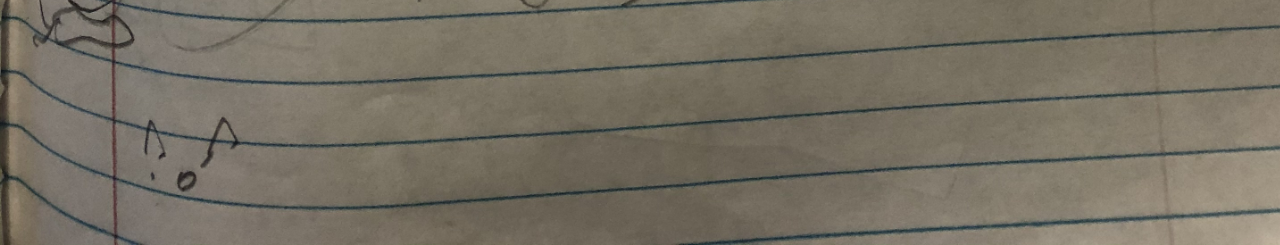
<file: snail-comics/part2-2.html>
<html>
<head>
    <style>
        * {
            margin: 0;
            padding: 0;
        }
        .imgbox {
            display: grid;
            height: 100%;
        }
        .center-fit {
            max-width: 200%;
            max-height: 200vh;
            margin: auto;
        }
		.center {
			text-align: center;
			font-size: large;
		}
    </style>
</head>
<body>
<div class="center">
	<p>Hello! Welcome to Snail Comics Part 2 Page 2, "New Snail"</p>
	<p><a href='part2-1.html'>previous page</a>｜<a href='part3-1.html'>next page</a></p>
</div>
<a href='part3-1.html'>
<div class="imgbox">
    <img class="center-fit" src='part2-2.jpg'>
</div>
</a>
</body>
</html>
</file>
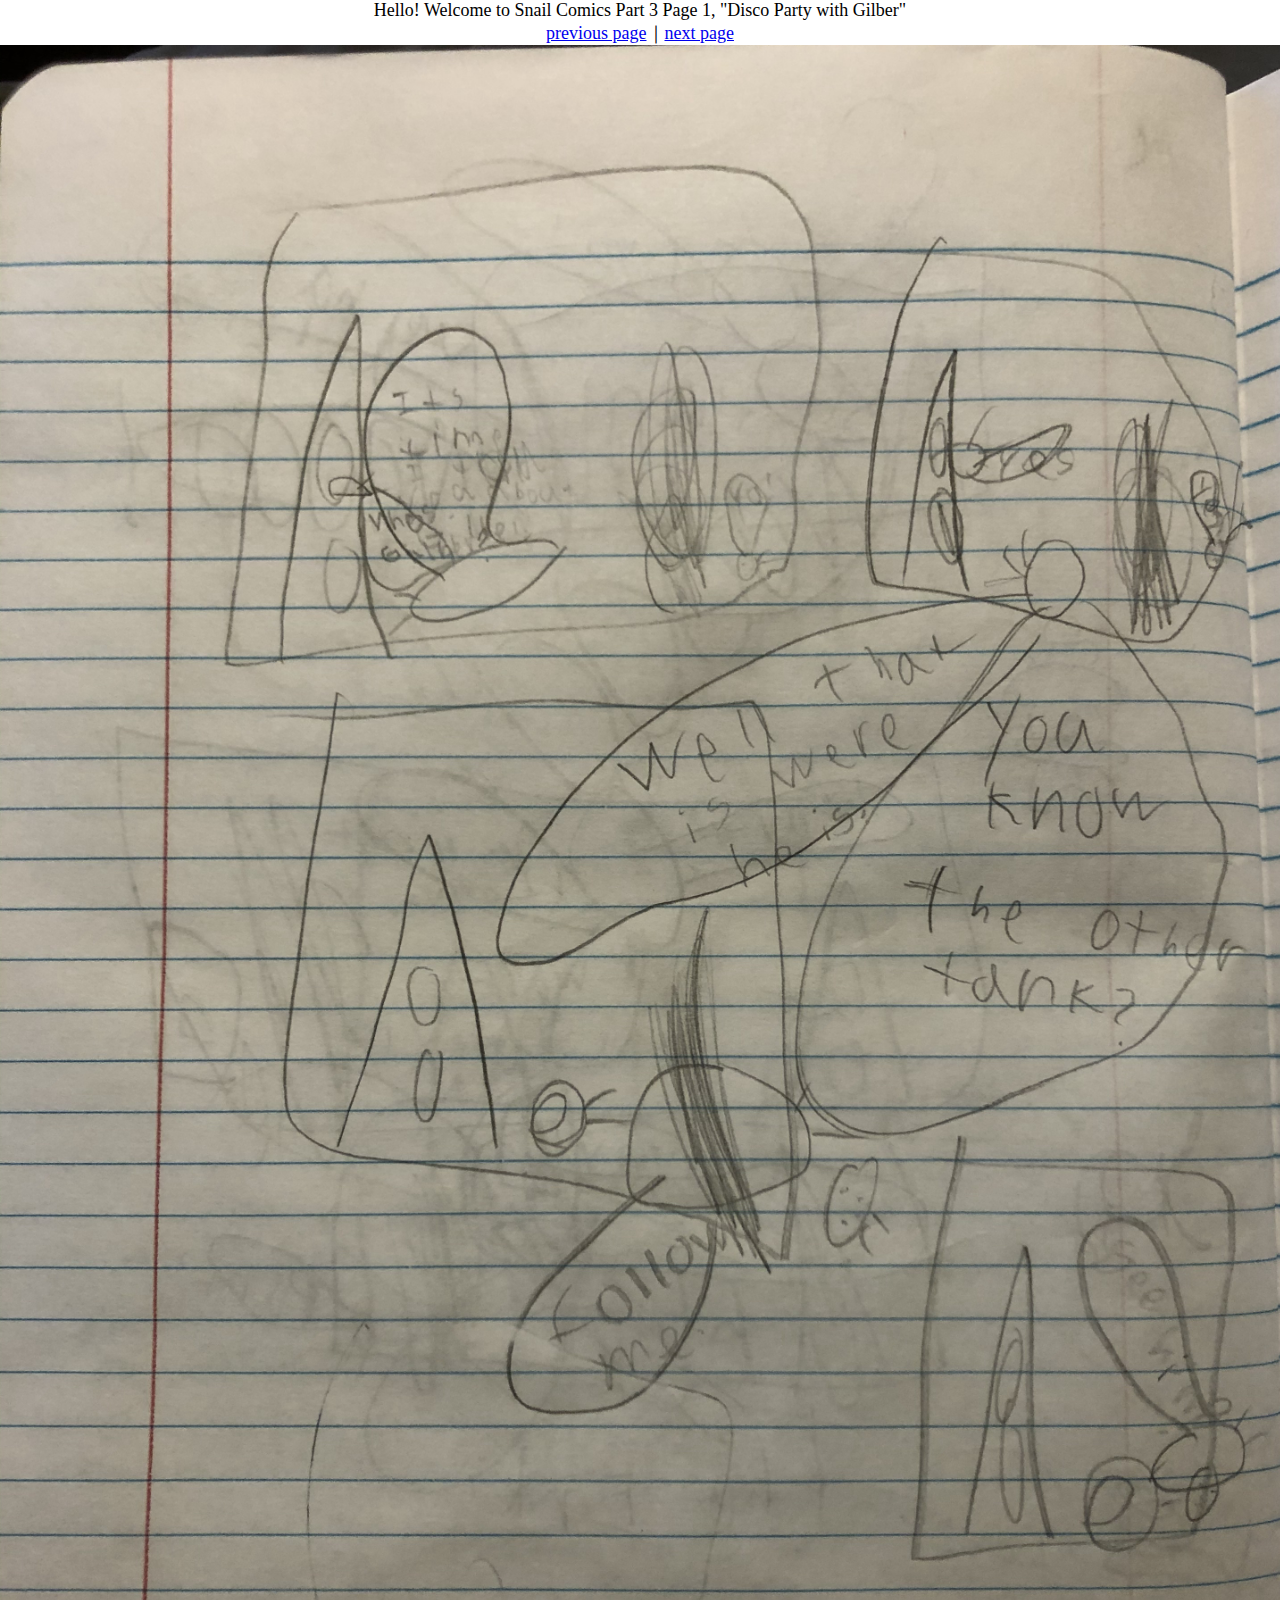
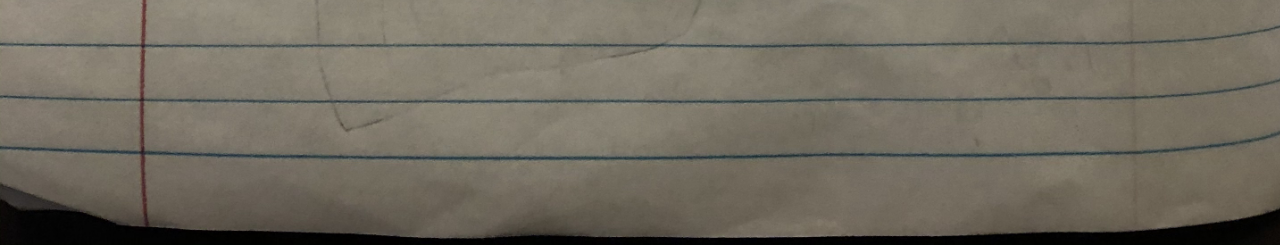
<file: snail-comics/part3-1.html>
<html>
<head>
    <style>
        * {
            margin: 0;
            padding: 0;
        }
        .imgbox {
            display: grid;
            height: 100%;
        }
        .center-fit {
            max-width: 200%;
            max-height: 200vh;
            margin: auto;
        }
		.center {
			text-align: center;
			font-size: large;
		}
    </style>
</head>
<body>
<div class="center">
	<p>Hello! Welcome to Snail Comics Part 3 Page 1, "Disco Party with Gilber"</p>
	<p><a href='part2-2.html'>previous page</a>｜<a href='part3-2.html'>next page</a></p>
</div>
<a href='part3-2.html'>
<div class="imgbox">
    <img class="center-fit" src='part3-1.jpg'>
</div>
</a>
</body>
</html>
</file>
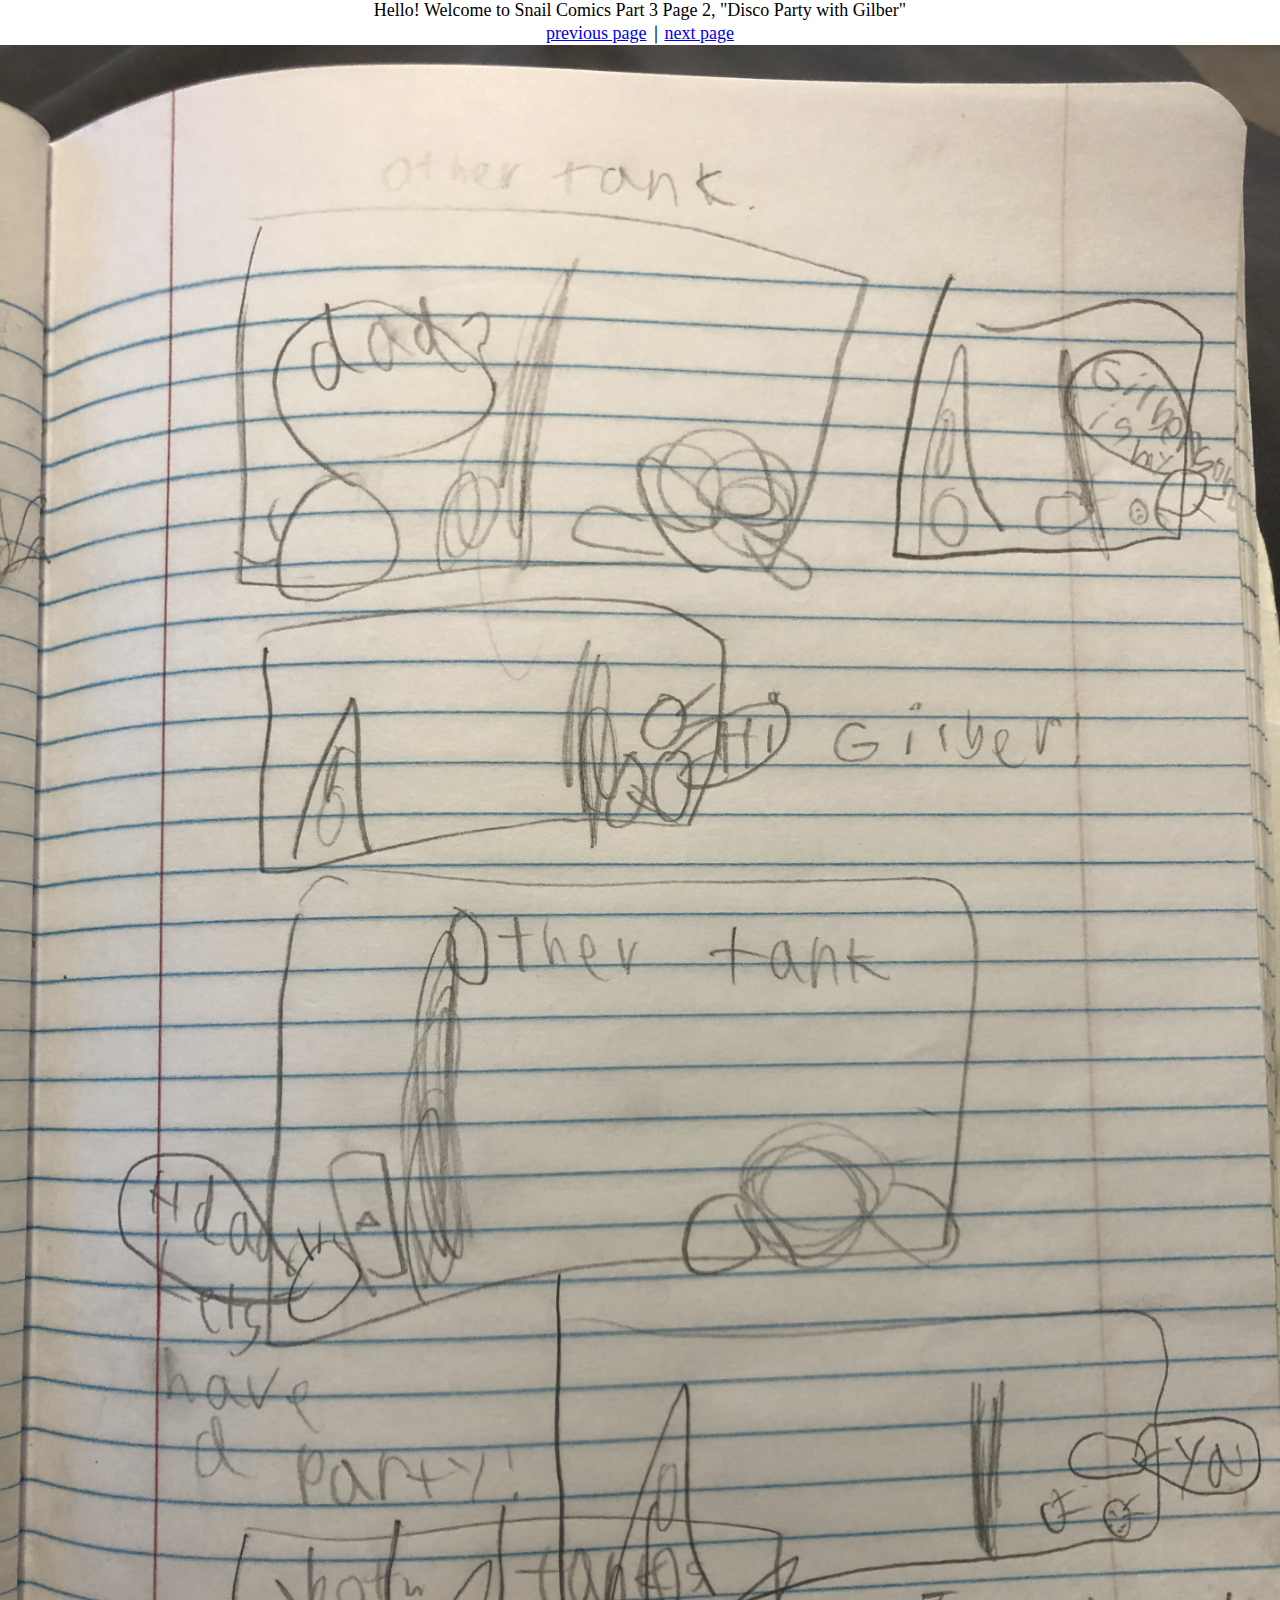
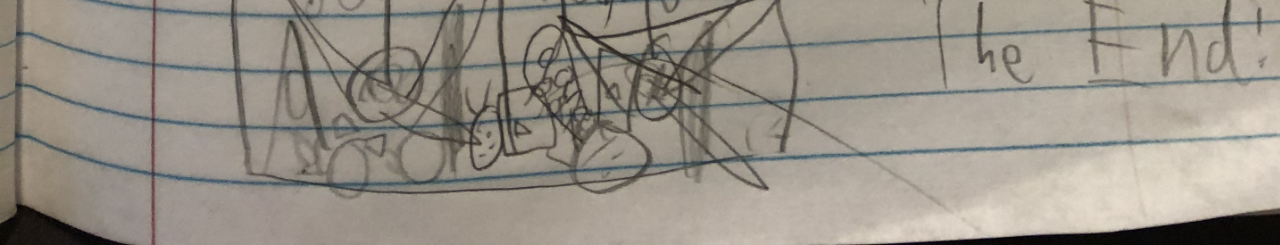
<file: snail-comics/part3-2.html>
<html>
<head>
    <style>
        * {
            margin: 0;
            padding: 0;
        }
        .imgbox {
            display: grid;
            height: 100%;
        }
        .center-fit {
            max-width: 200%;
            max-height: 200vh;
            margin: auto;
        }
		.center {
			text-align: center;
			font-size: large;
		}
    </style>
</head>
<body>
<div class="center">
	<p>Hello! Welcome to Snail Comics Part 3 Page 2, "Disco Party with Gilber"</p>
	<p><a href='part3-1.html'>previous page</a>｜<a href='part1.html'>next page</a></p>
</div>
<a href='part1.html'>
<div class="imgbox">
    <img class="center-fit" src='part3-2.jpg'>
</div>
</a>
</body>
</html>
</file>
<file: 3dpaint/style.css>
html, body {
	overflow: hidden;
    margin: 0;
	padding: 0;
	width: 100%;
	height: 100%;
}
button {
	width: 40px;
	height: 40px;
}
#canvas {
	outline: 1px solid #fff;
	box-shadow: 0 0 10px 2px rgba(0,0,0,.4);
	cursor: none;
}
#toolbar {
	position: absolute;
}
#cursor1, #cursor2 {
	border-style: solid;
	border-color: black;
	border-width: 1px;
	background-color: black;
	position: absolute;
	border-radius: 100%;
	width: 8px;
	height: 8px;
	pointer-events: none;
}
</file>
